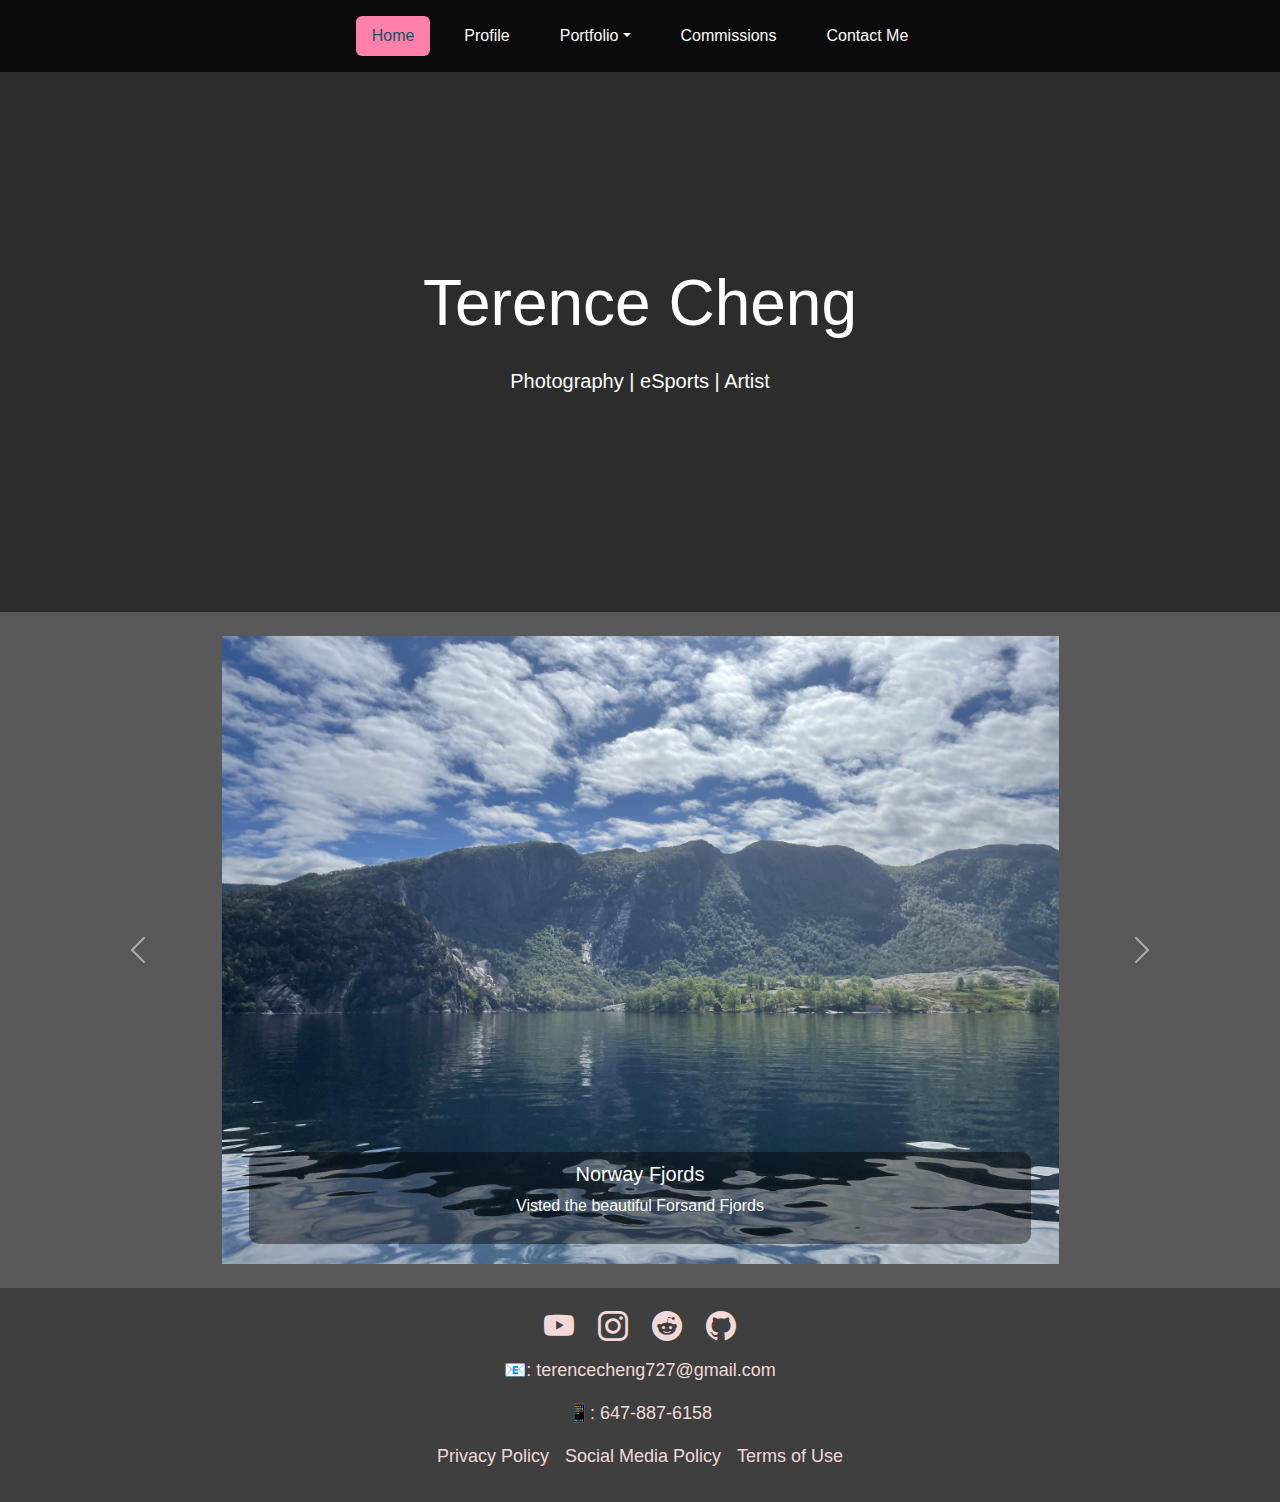
<file: index.html>
<!DOCTYPE html>
<html>
<head>
    <title>Project 2 (Homepage)- Terence Cheng</title>
    <meta charset="UTF-8">
    <meta http-equiv="X-UA-Compatible" content="IE=edge">
    <meta name="viewport" content="width=device-width, initial-scale=1">
    <link href="https://cdn.jsdelivr.net/npm/bootstrap@5.3.3/dist/css/bootstrap.min.css" rel="stylesheet" integrity="sha384-QWTKZyjpPEjISv5WaRU9OFeRpok6YctnYmDr5pNlyT2bRjXh0JMhjY6hW+ALEwIH" crossorigin="anonymous">
    <link href="https://cdn.jsdelivr.net/npm/bootstrap-icons@1.11.3/font/bootstrap-icons.min.css" rel="stylesheet">
    <link href="css/style.css" rel="stylesheet">
</head> 
<body>

<!-- Navbar -->
<header class="py-3">
    <nav class="container">
        <ul class="nav nav-pills justify-content-center gap-2">
            <li class="nav-item"><a href="index.html" class="nav-link active" aria-current="page">Home</a></li>
            <li class="nav-item"><a href="profile.html" class="nav-link">Profile</a></li>
            <li class="nav-item dropdown">
                <a class="nav-link dropdown-toggle" data-bs-toggle="dropdown" role="button" aria-expanded="false">Portfolio</a>
                <ul class="dropdown-menu">
                    <li><a class="dropdown-item" href="photography.html">Photography</a></li>
                    <li><a class="dropdown-item" href="esports.html">eSports</a></li>
                    <li><a class="dropdown-item" href="artwork.html">Artwork</a></li>
                </ul>
            </li>
            <li class="nav-item w-100 d-md-none"></li>
            <li class="nav-item"><a href="commissions.html" class="nav-link">Commissions</a></li>
            <li class="nav-item"><a href="contact me.html" class="nav-link">Contact Me</a></li>
        </ul>
    </nav>
</header>

<!-- Back to top button -->
<button type="button" class="btn btn-floating btn-lg" id="backtotop">
    <i class="bi bi-arrow-up"></i>
</button>

<!-- Hero -->
<section class="hero-image d-flex align-items-center">
    <div class="container position-relative">
        <div class="hero-text">
            <h1 class="display-3 mb-4">Terence Cheng</h1>
            <p class="lead mb-4">Photography | eSports | Artist</p>
        </div>
    </div>
</section>

<!-- Carousel -->
<div class="container py-4">
    <div id="featuredCarousel" class="carousel slide" data-bs-ride="carousel">
        <div class="carousel-inner">
            <div class="carousel-item active">
                <div class="ratio ratio-16x9">
                    <img src="images/photography/norway2.jpg" class="d-block" alt="norway2">
                </div>
                <div class="carousel-caption">
                    <h5>Norway Fjords</h5>
                    <p>Visted the beautiful Forsand Fjords</p>
                </div>
            </div>
            <div class="carousel-item">
                <div class="ratio ratio-16x9">
                    <img src="images/photography/norway4.jpg" class="d-block" alt="norway4">
                </div>
                <div class="carousel-caption">
                    <h5>Norway Fjords</h5>
                    <p>Visted the beautiful Forsand Fjords</p>
                </div>
            </div>
            <div class="carousel-item">
                <div class="ratio ratio-16x9">
                    <img src="images/photography/vancouver1.jpg" class="d-block" alt="vancouver1">
                </div>
                <div class="carousel-caption">
                    <h5>Deep Cove Quarry Rock Hike</h5>
                    <p>Went hiking up in Northern Vancouver and appreciated the wonderful view.</p>
                </div>
            </div>
            <div class="carousel-item">
                <div class="ratio ratio-16x9">
                    <img src="images/photography/vancouver3.jpg" class="d-block" alt="vancouver3">
                </div>
                <div class="carousel-caption">
                    <h5>Deep Cove Quarry Rock Hike</h5>
                    <p>Went hiking up in Northern Vancouver and appreciated the wonderful view.</p>
                </div>
            </div>
            <div class="carousel-item">
                <div class="ratio ratio-16x9">
                    <img src="images/artwork/starlesssunrise.jpg" class="d-block" alt="starlessunrise">
                </div>
                <div class="carousel-caption">
                    <h5>Starless Sunrise</h5>
                    <p>Pastel, Fall 2017</p>
                </div>
            </div>
        </div>
        <button class="carousel-control-prev" type="button" data-bs-target="#featuredCarousel" data-bs-slide="prev">
            <span class="carousel-control-prev-icon" aria-hidden="true"></span>
            <span class="visually-hidden">Previous</span>
        </button>
        <button class="carousel-control-next" type="button" data-bs-target="#featuredCarousel" data-bs-slide="next">
            <span class="carousel-control-next-icon" aria-hidden="true"></span>
            <span class="visually-hidden">Next</span>
        </button>
    </div>
</div>

<!-- Footer -->
<footer class="footer">
    <div class="d-flex justify-content-center gap-4 mb-2">
        <a href="https://www.youtube.com/@coconut7" target="_blank" class="text-decoration-none">
            <i class="bi-youtube social-icon"></i>
        </a>
        <a href="https://www.instagram.com/terence_cheng7" target="_blank" class="text-decoration-none">
            <i class="bi-instagram social-icon"></i>
        </a>
        <a href="https://www.reddit.com/u/ztimpy" target="_blank" class="text-decoration-none">
            <i class="bi-reddit social-icon"></i>
        </a>
        <a href="https://github.com/coconut727" target="_blank" class="text-decoration-none">
            <i class="bi-github social-icon"></i>
        </a>
    </div>
    <div class="d-flex justify-content-center">
        <a href="#" target="_blank" class="text-decoration-none">
            <p class="social-text">📧: terencecheng727@gmail.com</p>
        </a>
    </div>
    <div class="d-flex justify-content-center">
        <a href="#" target="_blank" class="text-decoration-none">
            <p class="social-text">📱: 647-887-6158</p>
        </a>
    </div>
    <div class="d-flex justify-content-center gap-3">
        <a href="#" target="_blank" class="text-decoration-none">
            <p class="social-text">Privacy Policy</p>
        </a>
        <a href="#" target="_blank" class="text-decoration-none">
            <p class="social-text">Social Media Policy</p>
        </a>
        <a href="#" target="_blank" class="text-decoration-none">
            <p class="social-text">Terms of Use</p>
        </a>
    </div>
</footer>

<script src="https://cdn.jsdelivr.net/npm/bootstrap@5.3.3/dist/js/bootstrap.bundle.min.js" integrity="sha384-YvpcrYf0tY3lHB60NNkmXc5s9fDVZLESaAA55NDzOxhy9GkcIdslK1eN7N6jIeHz" crossorigin="anonymous"></script>
<script src="js/backtotop.js"></script>
</body>
</html>
</file>
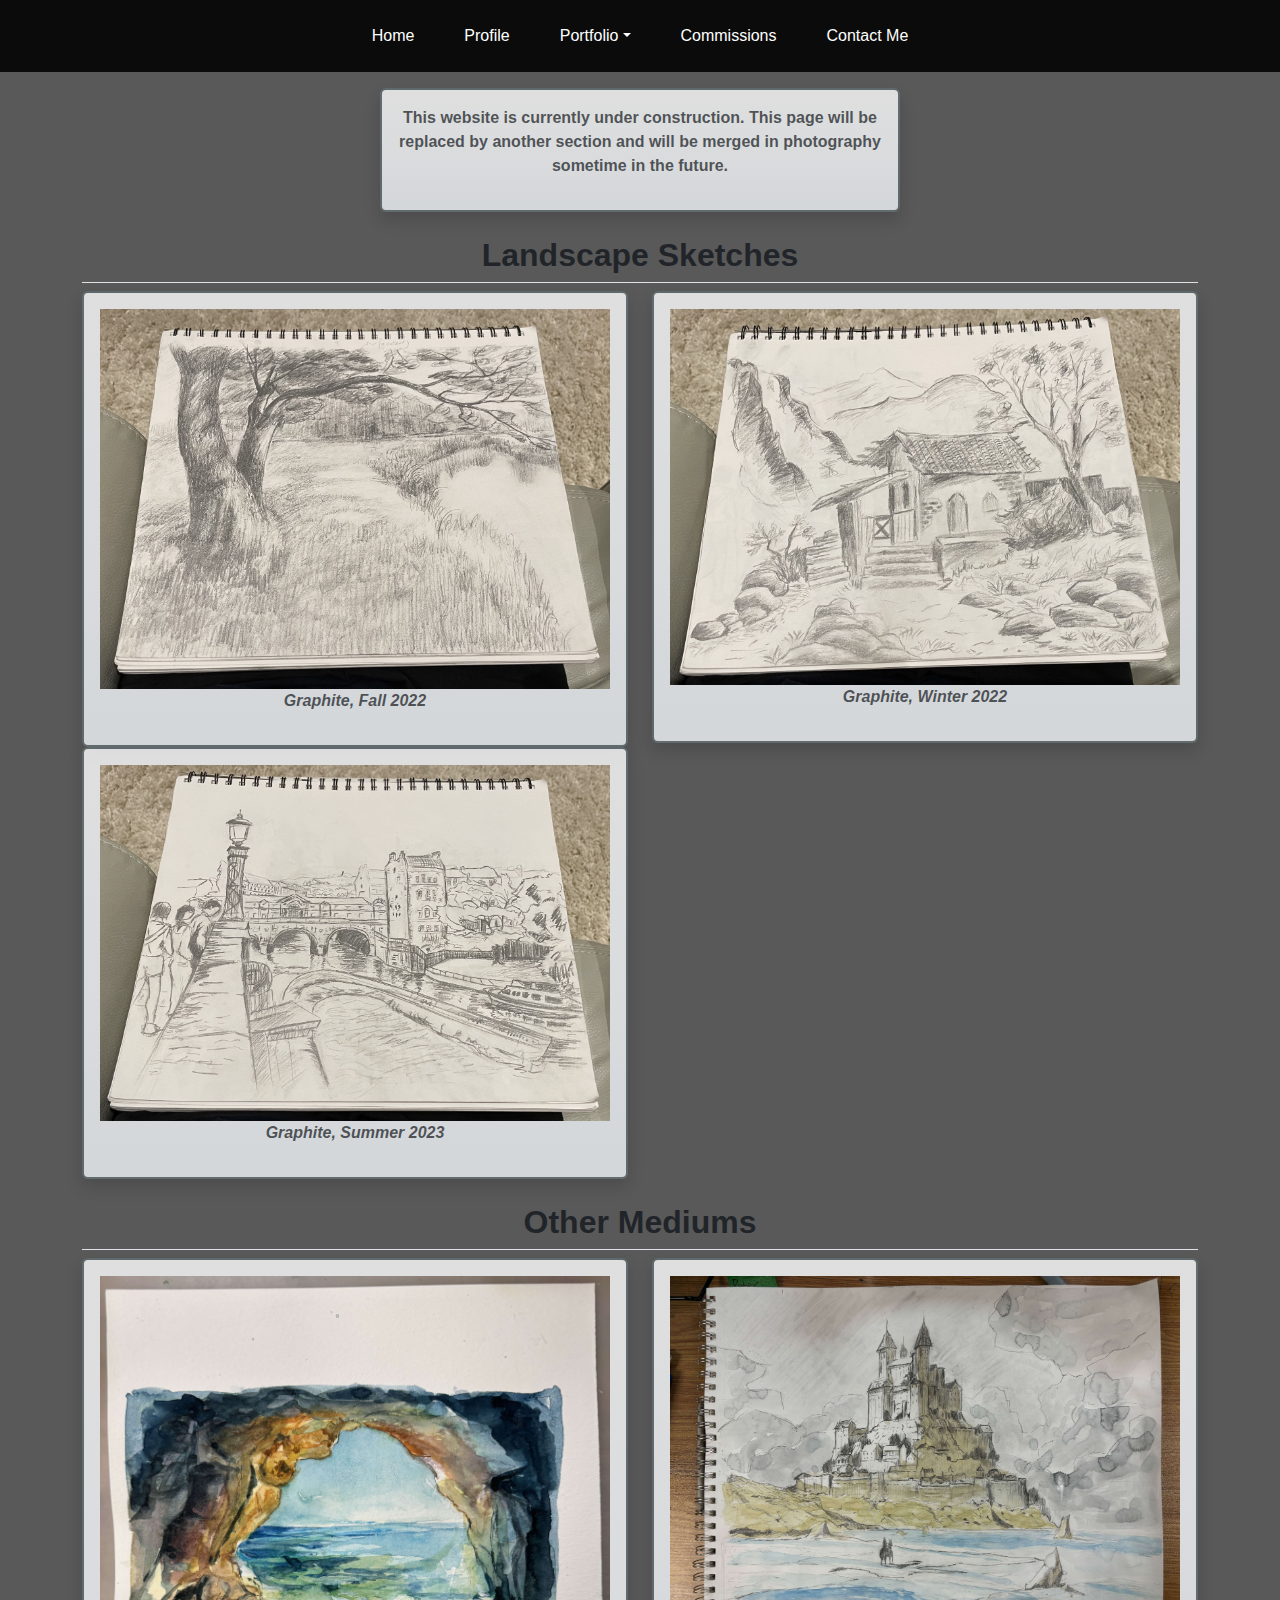
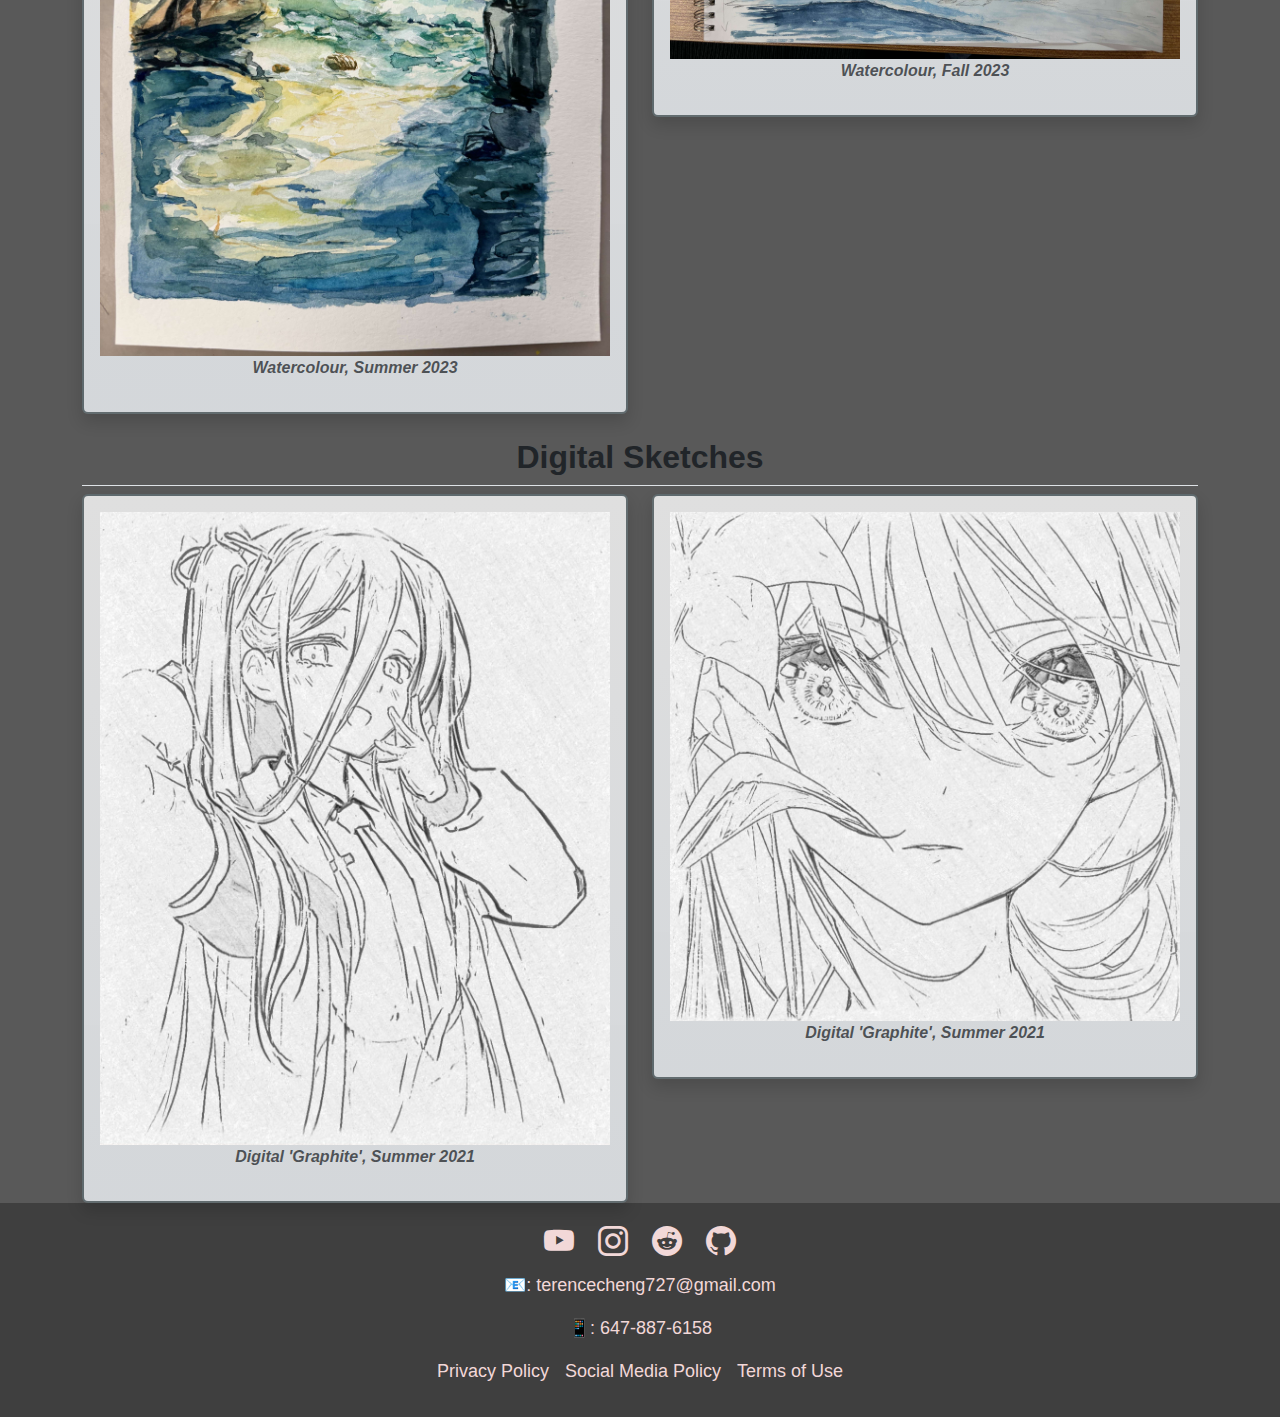
<file: artwork.html>
<!DOCTYPE html>
<html>
<head>
    <title>Project 2 (Profile)- Terence Cheng</title>
    <meta charset="UTF-8">
    <meta http-equiv="X-UA-Compatible" content="IE=edge">
    <meta name="viewport" content="width=device-width, initial-scale=1">
    <link href="https://cdn.jsdelivr.net/npm/bootstrap@5.3.3/dist/css/bootstrap.min.css" rel="stylesheet" integrity="sha384-QWTKZyjpPEjISv5WaRU9OFeRpok6YctnYmDr5pNlyT2bRjXh0JMhjY6hW+ALEwIH" crossorigin="anonymous">
    <link href="https://cdn.jsdelivr.net/npm/bootstrap-icons@1.11.3/font/bootstrap-icons.min.css" rel="stylesheet">
    <link href="css/style.css" rel="stylesheet">
</head>
<body>
    
<!-- Navbar -->
<header class="py-3">
    <nav class="container">
        <ul class="nav nav-pills justify-content-center gap-2">
            <li class="nav-item"><a href="index.html" class="nav-link">Home</a></li>
            <li class="nav-item"><a href="profile.html" class="nav-link">Profile</a></li>
            <li class="nav-item dropdown">
                <a class="nav-link dropdown-toggle" data-bs-toggle="dropdown" role="button" aria-expanded="false">Portfolio</a>
                <ul class="dropdown-menu">
                    <li><a class="dropdown-item" href="photography.html">Photography</a></li>
                    <li><a class="dropdown-item" href="esports.html">eSports</a></li>
                    <li><a class="dropdown-item" href="artwork.html">Artwork</a></li>
                </ul>
            </li>
            <li class="nav-item w-100 d-md-none"></li>
            <li class="nav-item"><a href="commissions.html" class="nav-link">Commissions</a></li>
            <li class="nav-item"><a href="contact me.html" class="nav-link">Contact Me</a></li>
        </ul>
    </nav>
</header>

<!-- notification -->
<div class="row justify-content-center pt-2">
    <div class="col-md-5 pt-2">
        <div class="card shadow h-100">
            <div class="card-body text-center">
                <p class="fw-bold text-muted">This website is currently under construction. 
                    This page will be replaced by another section and will be merged in photography
                    sometime in the future.</p>
            </div>
        </div>
    </div>
</div>

<!-- Back to top button -->
<button type="button" class="btn btn-floating btn-lg" id="backtotop">
    <i class="bi bi-arrow-up"></i>
</button>

<!-- Gallery -->
<div class="container mt-4">
    <h2 class="pb-2 border-bottom text-center fw-bold">Landscape Sketches</h2>
    <div class="row gallery-grid">
        <div class="col-12 col-md-6 col-lg-6">
            <div class="card shadow">
                <div class="card-body text-center">
                    <img src="images/artwork/landscape1.jpg" class="img-fluid" alt="landscape1">
                    <i><p class="fw-bold text-muted">Graphite, Fall 2022</p></i>
                </div>
            </div>
        </div>
        <div class="col-12 col-md-6 col-lg-6">
            <div class="card shadow">
                <div class="card-body text-center">
                    <img src="images/artwork/landscape2.jpg" class="img-fluid" alt="landscape2">
                    <i><p class="fw-bold text-muted">Graphite, Winter 2022</p></i>
                </div>
            </div>
        </div>
        <div class="col-12 col-md-6 col-lg-6">
            <div class="card shadow">
                <div class="card-body text-center">
                    <img src="images/artwork/landscape3.jpg" class="img-fluid" alt="landscape3">
                    <i><p class="fw-bold text-muted">Graphite, Summer 2023</p></i>
                </div>
            </div>
        </div>
    </div>
</div>
  
<div class="container mt-4">
    <h2 class="pb-2 border-bottom text-center fw-bold">Other Mediums</h2>
    <div class="row gallery-grid">
        <div class="col-12 col-md-6 col-lg-6">
            <div class="card shadow">
                <div class="card-body text-center">
                    <img src="images/artwork/watercolour1.jpg" class="img-fluid" alt="fuzhou1">
                    <i><p class="fw-bold text-muted">Watercolour, Summer 2023</p></i>
                </div>
            </div>
        </div>
        <div class="col-12 col-md-6 col-lg-6">
            <div class="card shadow">
                <div class="card-body text-center">
                    <img src="images/artwork/watercolour2.jpg" class="img-fluid" alt="fuzhou2">
                    <i><p class="fw-bold text-muted">Watercolour, Fall 2023</p></i>
                </div>
            </div>
        </div>
    </div>
</div>

<div class="container mt-4">
    <h2 class="pb-2 border-bottom text-center fw-bold">Digital Sketches</h2>
    <div class="row gallery-grid">
        <div class="col-12 col-md-6 col-lg-6">
            <div class="card shadow">
                <div class="card-body text-center">
                    <img src="images/artwork/keira.jpg" class="img-fluid" alt="denmark1">
                    <i><p class="fw-bold text-muted">Digital 'Graphite', Summer 2021</p></i>
                </div>
            </div>
        </div>
        <div class="col-12 col-md-6 col-lg-6">
            <div class="card shadow">
                <div class="card-body text-center">
                    <img src="images/artwork/sketch.jpg" class="img-fluid" alt="denmark2">
                    <i><p class="fw-bold text-muted">Digital 'Graphite', Summer 2021</p></i>
                </div>
            </div>
        </div>
    </div>
</div>

<!-- Footer -->
<footer class="footer">
    <div class="d-flex justify-content-center gap-4 mb-2">
        <a href="https://www.youtube.com/@coconut7" target="_blank" class="text-decoration-none">
            <i class="bi-youtube social-icon"></i>
        </a>
        <a href="https://www.instagram.com/terence_cheng7" target="_blank" class="text-decoration-none">
            <i class="bi-instagram social-icon"></i>
        </a>
        <a href="https://www.reddit.com/u/ztimpy" target="_blank" class="text-decoration-none">
            <i class="bi-reddit social-icon"></i>
        </a>
        <a href="https://github.com/coconut727" target="_blank" class="text-decoration-none">
            <i class="bi-github social-icon"></i>
        </a>
    </div>
    <div class="d-flex justify-content-center">
        <a href="#" target="_blank" class="text-decoration-none">
            <p class="social-text">📧: terencecheng727@gmail.com</p>
        </a>
    </div>
    <div class="d-flex justify-content-center">
        <a href="#" target="_blank" class="text-decoration-none">
            <p class="social-text">📱: 647-887-6158</p>
        </a>
    </div>
    <div class="d-flex justify-content-center gap-3">
        <a href="#" target="_blank" class="text-decoration-none">
            <p class="social-text">Privacy Policy</p>
        </a>
        <a href="#" target="_blank" class="text-decoration-none">
            <p class="social-text">Social Media Policy</p>
        </a>
        <a href="#" target="_blank" class="text-decoration-none">
            <p class="social-text">Terms of Use</p>
        </a>
    </div>
</footer>

<script src="https://cdn.jsdelivr.net/npm/bootstrap@5.3.3/dist/js/bootstrap.bundle.min.js" integrity="sha384-YvpcrYf0tY3lHB60NNkmXc5s9fDVZLESaAA55NDzOxhy9GkcIdslK1eN7N6jIeHz" crossorigin="anonymous"></script>
<script src="js/backtotop.js"></script>
</body>
</html>
</file>
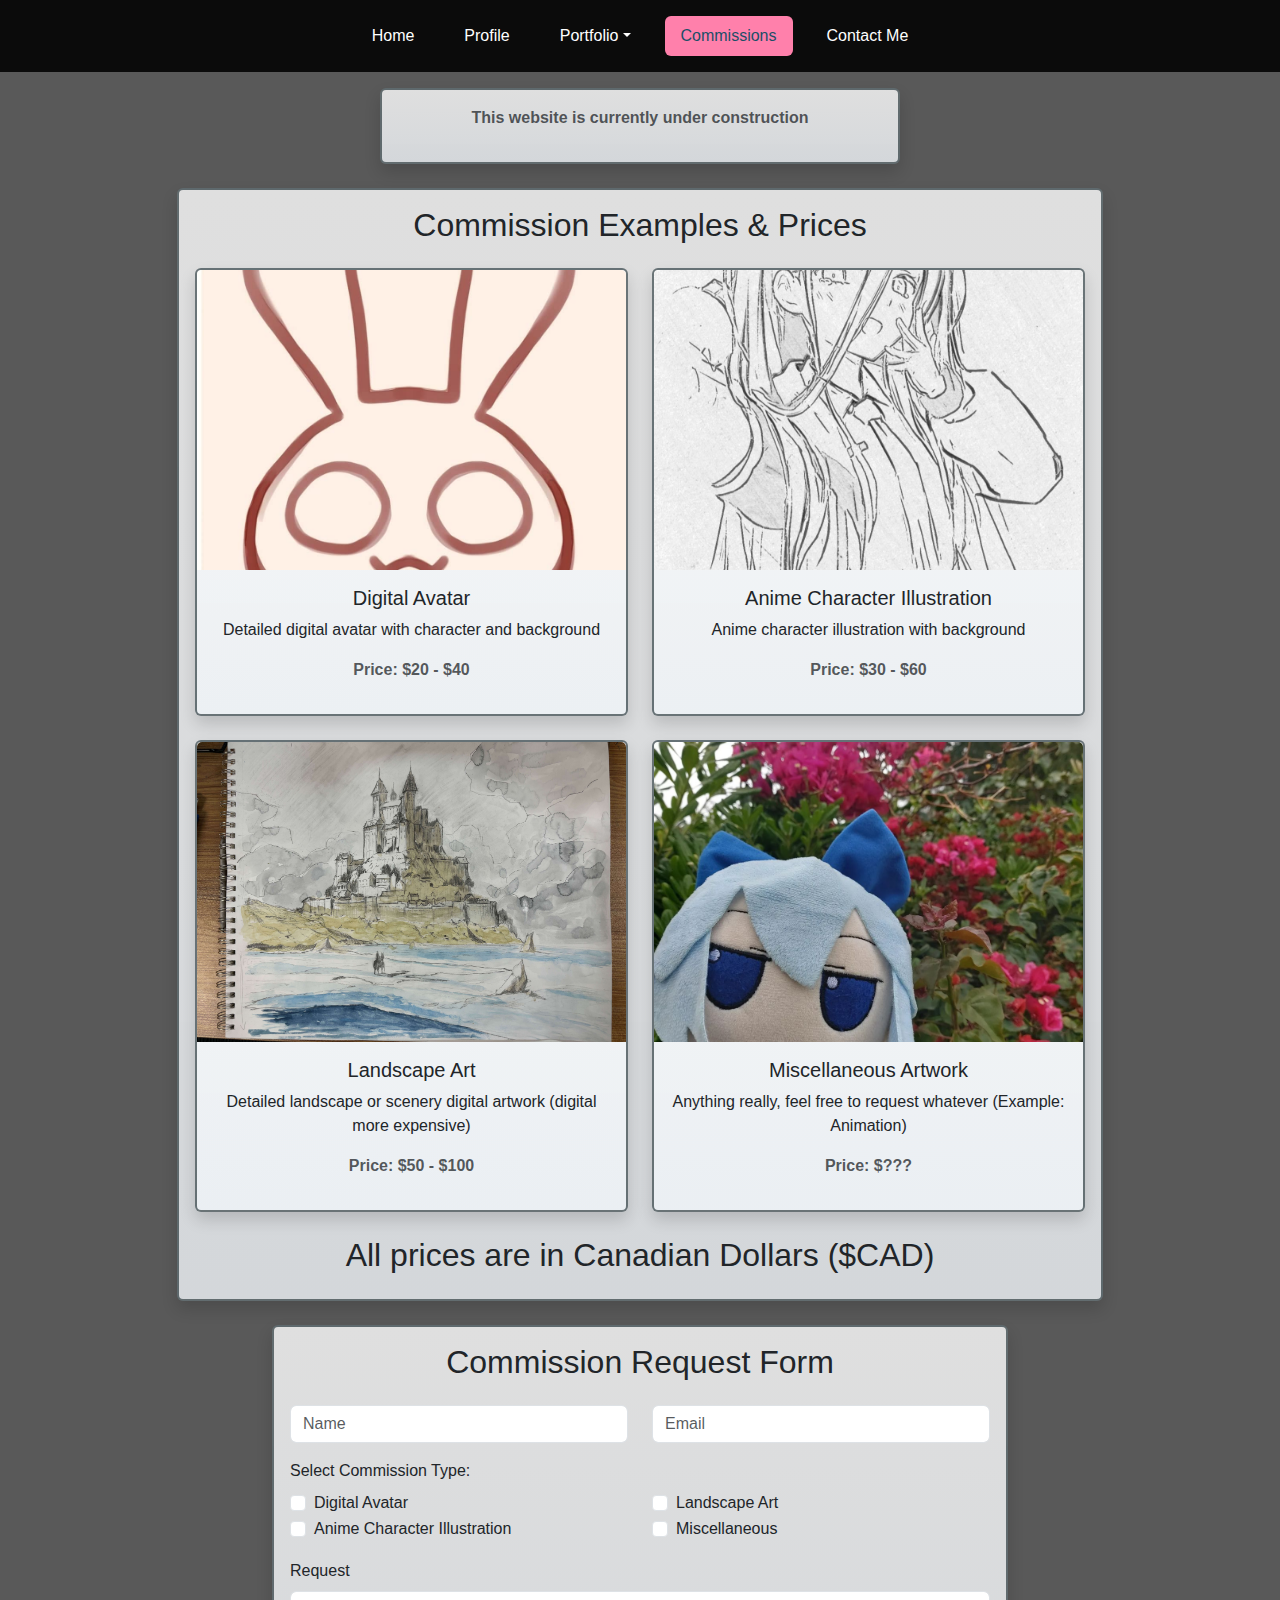
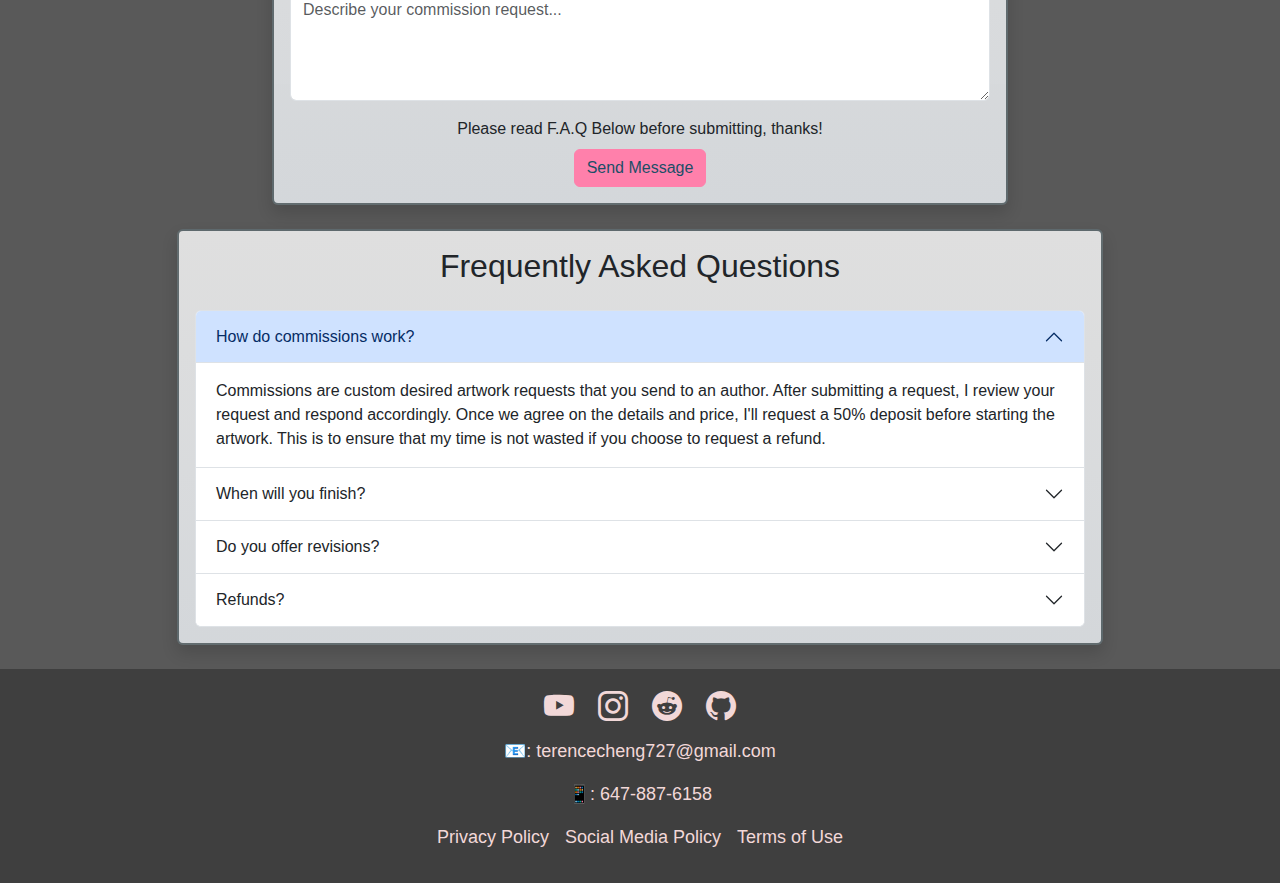
<file: commissions.html>
<!DOCTYPE html>
<html>
<head>
    <title>Project 2 (Commissions)- Terence Cheng</title>
    <meta charset="UTF-8">
    <meta http-equiv="X-UA-Compatible" content="IE=edge">
    <meta name="viewport" content="width=device-width, initial-scale=1">
    <link href="https://cdn.jsdelivr.net/npm/bootstrap@5.3.3/dist/css/bootstrap.min.css" rel="stylesheet" integrity="sha384-QWTKZyjpPEjISv5WaRU9OFeRpok6YctnYmDr5pNlyT2bRjXh0JMhjY6hW+ALEwIH" crossorigin="anonymous">
    <link href="https://cdn.jsdelivr.net/npm/bootstrap-icons@1.11.3/font/bootstrap-icons.min.css" rel="stylesheet">
    <link href="css/style.css" rel="stylesheet">
</head>
<body>

<!-- Navbar -->
<header class="py-3">
    <nav class="container">
        <ul class="nav nav-pills justify-content-center gap-2">
            <li class="nav-item"><a href="index.html" class="nav-link">Home</a></li>
            <li class="nav-item"><a href="profile.html" class="nav-link">Profile</a></li>
            <li class="nav-item dropdown">
                <a class="nav-link dropdown-toggle" data-bs-toggle="dropdown" role="button" aria-expanded="false">Portfolio</a>
                <ul class="dropdown-menu">
                    <li><a class="dropdown-item" href="photography.html">Photography</a></li>
                    <li><a class="dropdown-item" href="esports.html">eSports</a></li>
                    <li><a class="dropdown-item" href="artwork.html">Artwork</a></li>
                </ul>
            </li>
            <li class="nav-item w-100 d-md-none"></li>
            <li class="nav-item"><a href="commissions.html" class="nav-link active" aria-current="page">Commissions</a></li>
            <li class="nav-item"><a href="contact me.html" class="nav-link">Contact Me</a></li>
        </ul>
    </nav>
</header>

<!-- Back to top button -->
<button type="button" class="btn btn-floating btn-lg" id="backtotop">
    <i class="bi bi-arrow-up"></i>
</button>

<!-- notification -->
<div class="row justify-content-center pt-2">
    <div class="col-md-5 pt-2">
        <div class="card shadow h-100">
            <div class="card-body text-center">
                <p class="fw-bold text-muted">This website is currently under construction</p>
            </div>
        </div>
    </div>
</div>

<!-- Commission Showcase -->
<div class="container pt-4">
    <div class="row justify-content-center">
        <div class="col-md-10">
            <div class="card shadow mb-4">
                <div class="card-body">
                    <h2 class="text-center mb-4">Commission Examples & Prices</h2>
                    <div class="row g-4">
                        <div class="col-md-6">
                            <div class="card shadow h-100">
                                <img src="images/artwork/avatar.jpg" class="card-img-top commission-image" alt="Digital Avatar">
                                <div class="card-body text-center">
                                    <h5>Digital Avatar</h5>
                                    <p>Detailed digital avatar with character and background</p>
                                    <p class="fw-bold text-muted">Price: $20 - $40</p>
                                </div>
                            </div>
                        </div>
                        <div class="col-md-6">
                            <div class="card shadow h-100">
                                <img src="images/artwork/keira.jpg" class="card-img-top commission-image" alt="Anime Character Illustration">
                                <div class="card-body text-center">
                                    <h5>Anime Character Illustration</h5>
                                    <p>Anime character illustration with background</p>
                                    <p class="fw-bold text-muted">Price: $30 - $60</p>
                                </div>
                            </div>
                        </div>
                        <div class="col-md-6">
                            <div class="card shadow h-100">
                                <img src="images/artwork/watercolour2.jpg" class="card-img-top commission-image" alt="Landscape Art">
                                <div class="card-body text-center">
                                    <h5>Landscape Art</h5>
                                    <p>Detailed landscape or scenery digital artwork (digital more expensive)</p>
                                    <p class="fw-bold text-muted">Price: $50 - $100</p>
                                </div>
                            </div>
                        </div>
                        <div class="col-md-6">
                            <div class="card shadow h-100">
                                <img src="images/cirno.jpg" class="card-img-top commission-image" alt="Misc">
                                <div class="card-body text-center">
                                    <h5>Miscellaneous Artwork</h5>
                                    <p>Anything really, feel free to request whatever (Example: Animation)</p>
                                    <p class="fw-bold text-muted">Price: $???</p>
                                </div>
                            </div>
                        </div>
                    </div>
                    <h2 class="text-center mt-4">All prices are in Canadian Dollars ($CAD)</h2>
                </div>
            </div>
        </div>
    </div>
</div>

<!-- Commission Request Form -->
<div class="container">
    <div class="row justify-content-center">
        <div class="col-md-8">
            <div class="card shadow">
                <div class="card-body">
                    <h2 class="text-center mb-4">Commission Request Form</h2>
                    <form>
                        <div class="row mb-3">
                            <div class="col-md-6">
                                <input type="text" class="form-control" placeholder="Name" required>
                            </div>
                            <div class="col-md-6">
                                <input type="email" class="form-control" placeholder="Email" required>
                            </div>
                        </div>

                        <div class="mb-3">
                            <label class="form-label">Select Commission Type:</label>
                            <div class="row">
                                <div class="col-md-6">
                                    <div class="form-check">
                                        <input class="form-check-input" type="checkbox">
                                        <label class="form-check-label">Digital Avatar</label>
                                    </div>
                                    <div class="form-check">
                                        <input class="form-check-input" type="checkbox">
                                        <label class="form-check-label">Anime Character Illustration</label>
                                    </div>
                                </div>
                                <div class="col-md-6">
                                    <div class="form-check">
                                        <input class="form-check-input" type="checkbox">
                                        <label class="form-check-label">Landscape Art</label>
                                    </div>
                                    <div class="form-check">
                                        <input class="form-check-input" type="checkbox">
                                        <label class="form-check-label">Miscellaneous</label>
                                    </div>
                                </div>
                            </div>
                        </div>
                        <div class="mb-3">
                            <label for="message" class="form-label">Request</label>
                            <textarea class="form-control" id="message" rows="4" placeholder="Describe your commission request..." required></textarea>
                        </div>
                            <p class="form-label text-center">Please read F.A.Q Below before submitting, thanks!</p>
                        <div class="text-center">
                            <button type="submit" class="btn btn-primary" style="background-color: #ff80ab; border-color: #ff80ab; color: #1c4e67;">Send Message</button>
                        </div>
                    </form>
                </div>
            </div>
        </div>
    </div>
</div>

<!-- FAQ Section -->
<div class="container pt-4">
    <div class="row justify-content-center">
        <div class="col-md-10">
            <div class="card shadow mb-4">
                <div class="card-body">
                    <h2 class="text-center mb-4">Frequently Asked Questions</h2>
                        <div class="accordion" id="faqAccordion">
                            <div class="accordion-item">
                                <h2 class="accordion-header" id="headingOne">
                                    <button class="accordion-button" type="button" data-bs-toggle="collapse" data-bs-target="#collapseOne" aria-expanded="true" aria-controls="collapseOne">
                                        How do commissions work?
                                    </button>
                                </h2>
                                <div id="collapseOne" class="accordion-collapse collapse show" aria-labelledby="headingOne" data-bs-parent="#faqAccordion">
                                    <div class="accordion-body">
                                        Commissions are custom desired artwork requests that you send to an author. After submitting a request, 
                                        I review your request and respond accordingly. Once we agree on the details and price, 
                                        I'll request a 50% deposit before starting the artwork. This is to ensure that my time is not wasted if you choose to request a refund.
                                    </div>
                                </div>
                            </div>
                            <div class="accordion-item">
                                <h2 class="accordion-header" id="headingTwo">
                                    <button class="accordion-button collapsed" type="button" data-bs-toggle="collapse" data-bs-target="#collapseTwo" aria-expanded="false" aria-controls="collapseTwo">
                                        When will you finish?
                                    </button>
                                </h2>
                                <div id="collapseTwo" class="accordion-collapse collapse" aria-labelledby="headingTwo" data-bs-parent="#faqAccordion">
                                    <div class="accordion-body">
                                        It entirely depends on the workload I have as well as the request. More details will be provided once request is approved.
                                    </div>
                                </div>
                            </div>
                            <div class="accordion-item">
                                <h2 class="accordion-header" id="headingThree">
                                    <button class="accordion-button collapsed" type="button" data-bs-toggle="collapse" data-bs-target="#collapseThree" aria-expanded="false" aria-controls="collapseThree">
                                        Do you offer revisions?
                                    </button>
                                </h2>
                                <div id="collapseThree" class="accordion-collapse collapse" aria-labelledby="headingThree" data-bs-parent="#faqAccordion">
                                    <div class="accordion-body">
                                        Yes! You may request minor revisions however much you'd like. Major changes may incur additional costs. 
                                        I'll work closely with you by providing updates on the artwork to ensure it meets your expectations.
                                    </div>
                                </div>
                            </div>
                            <div class="accordion-item">
                                <h2 class="accordion-header" id="headingFour">
                                    <button class="accordion-button collapsed" type="button" data-bs-toggle="collapse" data-bs-target="#collapseFour" aria-expanded="false" aria-controls="collapseFour">
                                        Refunds?
                                    </button>
                                </h2>
                                <div id="collapseFour" class="accordion-collapse collapse" aria-labelledby="headingFour" data-bs-parent="#faqAccordion">
                                    <div class="accordion-body">
                                        I will provide a 100% refund within 1 week of accepting the request. Beyond this time I can only provide 50% of the refund, 
                                        especially if I have already made significant progress on the artwork.
                                    </div>
                                </div>
                            </div>
                        </div>
                    </div>
                </div>
            </div>
        </div>
    </div>

<!-- Footer -->
<footer class="footer">
    <div class="d-flex justify-content-center gap-4 mb-2">
        <a href="https://www.youtube.com/@coconut7" target="_blank" class="text-decoration-none">
            <i class="bi-youtube social-icon"></i>
        </a>
        <a href="https://www.instagram.com/terence_cheng7" target="_blank" class="text-decoration-none">
            <i class="bi-instagram social-icon"></i>
        </a>
        <a href="https://www.reddit.com/u/ztimpy" target="_blank" class="text-decoration-none">
            <i class="bi-reddit social-icon"></i>
        </a>
        <a href="https://github.com/coconut727" target="_blank" class="text-decoration-none">
            <i class="bi-github social-icon"></i>
        </a>
    </div>
    <div class="d-flex justify-content-center">
        <a href="#" target="_blank" class="text-decoration-none">
            <p class="social-text">📧: terencecheng727@gmail.com</p>
        </a>
    </div>
    <div class="d-flex justify-content-center">
        <a href="#" target="_blank" class="text-decoration-none">
            <p class="social-text">📱: 647-887-6158</p>
        </a>
    </div>
    <div class="d-flex justify-content-center gap-3">
        <a href="#" target="_blank" class="text-decoration-none">
            <p class="social-text">Privacy Policy</p>
        </a>
        <a href="#" target="_blank" class="text-decoration-none">
            <p class="social-text">Social Media Policy</p>
        </a>
        <a href="#" target="_blank" class="text-decoration-none">
            <p class="social-text">Terms of Use</p>
        </a>
    </div>
</footer>

<script src="https://cdn.jsdelivr.net/npm/bootstrap@5.3.3/dist/js/bootstrap.bundle.min.js" integrity="sha384-YvpcrYf0tY3lHB60NNkmXc5s9fDVZLESaAA55NDzOxhy9GkcIdslK1eN7N6jIeHz" crossorigin="anonymous"></script>
<script src="js/backtotop.js"></script>
</body>
</html>
</file>
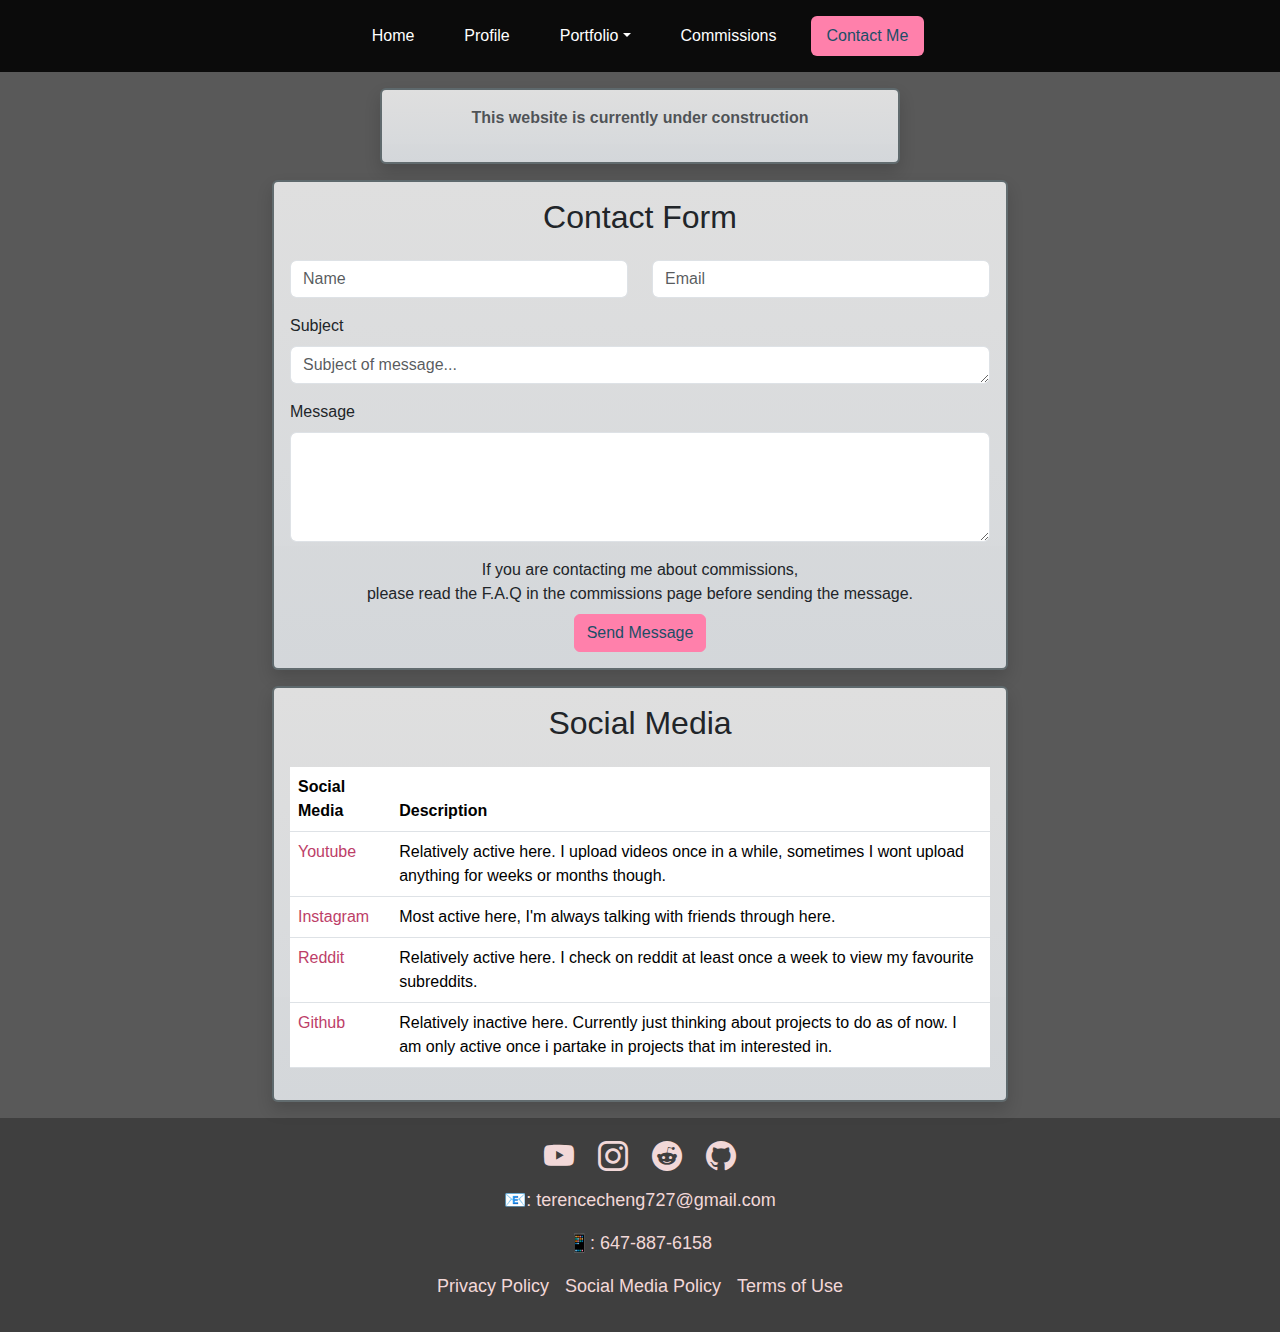
<file: contact me.html>
<!DOCTYPE html>
<html>
<head>
    <title>Project 2 (Contact Me)- Terence Cheng</title>
    <meta charset="UTF-8">
    <meta http-equiv="X-UA-Compatible" content="IE=edge">
    <meta name="viewport" content="width=device-width, initial-scale=1">
    <link href="https://cdn.jsdelivr.net/npm/bootstrap@5.3.3/dist/css/bootstrap.min.css" rel="stylesheet" integrity="sha384-QWTKZyjpPEjISv5WaRU9OFeRpok6YctnYmDr5pNlyT2bRjXh0JMhjY6hW+ALEwIH" crossorigin="anonymous">
    <link href="https://cdn.jsdelivr.net/npm/bootstrap-icons@1.11.3/font/bootstrap-icons.min.css" rel="stylesheet">
    <link href="css/style.css" rel="stylesheet">
</head>
<body>
    
<!-- Navbar -->
<header class="py-3">
    <nav class="container">
        <ul class="nav nav-pills justify-content-center gap-2">
            <li class="nav-item"><a href="index.html" class="nav-link">Home</a></li>
            <li class="nav-item"><a href="profile.html" class="nav-link">Profile</a></li>
            <li class="nav-item dropdown">
                <a class="nav-link dropdown-toggle" data-bs-toggle="dropdown" role="button" aria-expanded="false">Portfolio</a>
                <ul class="dropdown-menu">
                    <li><a class="dropdown-item" href="photography.html">Photography</a></li>
                    <li><a class="dropdown-item" href="esports.html">eSports</a></li>
                    <li><a class="dropdown-item" href="artwork.html">Artwork</a></li>
                </ul>
            </li>
            <li class="nav-item w-100 d-md-none"></li>
            <li class="nav-item"><a href="commissions.html" class="nav-link">Commissions</a></li>
            <li class="nav-item"><a href="contact me.html" class="nav-link active" aria-current="page">Contact Me</a></li>
        </ul>
    </nav>
</header>

<!-- notification -->
<div class="row justify-content-center pt-2">
    <div class="col-md-5 pt-2">
        <div class="card shadow h-100">
            <div class="card-body text-center">
                <p class="fw-bold text-muted">This website is currently under construction</p>
            </div>
        </div>
    </div>
</div>

<!-- Back to top button -->
<button type="button" class="btn btn-floating btn-lg" id="backtotop">
    <i class="bi bi-arrow-up"></i>
</button>

<!-- Form -->
<div class="container py-3">
    <div class="row justify-content-center">
        <div class="col-md-8">
            <div class="card shadow">
                <div class="card-body">
                    <h2 class="text-center mb-4">Contact Form</h2>
                    <form>
                        <div class="row mb-3">
                            <div class="col-md-6">
                                <input type="text" class="form-control" placeholder="Name" required>
                            </div>
                            <div class="col-md-6">
                                <input type="email" class="form-control" placeholder="Email" required>
                            </div>
                        </div>

                        <div class="mb-3">
                            <div class="col-12">
                                <label for="subject" class="form-label">Subject</label>
                                <textarea class="form-control" id="message" rows="1" placeholder="Subject of message..." required></textarea>
                            </div>
                        </div>
                        <div class="mb-3">
                            <label for="message" class="form-label">Message</label>
                            <textarea class="form-control" id="message" rows="4" placeholder="" required></textarea>
                        </div>
                            <p class="form-label text-center">If you are contacting me about commissions, <br> please read the F.A.Q in the commissions page before sending the message.</p>
                        <div class="text-center">
                            <button type="submit" class="btn btn-primary" style="background-color: #ff80ab; border-color: #ff80ab; color: #1c4e67;">Send Message</button>
                        </div>
                    </form>
                </div>
            </div>
        </div>
    </div>
</div>

<!-- table -->
<div class="container pb-3">
    <div class="row justify-content-center">
      <div class="col-md-8">
        <div class="card shadow">
          <div class="card-body">
            <h2 class="text-center mb-4">Social Media</h2>
            <table class="table">
              <thead>
                <tr>
                  <th>Social Media</th>
                  <th>Description</th>
                </tr>
              </thead>
              <tbody class="justify-content-center">
                <tr>
                  <td><a href="https://www.youtube.com/@coconut7" target="_blank" class="text-decoration-none"  style="color: #bd3e68;">Youtube</a></td>
                  <td>Relatively active here. I upload videos once in a while, sometimes I wont upload anything for weeks or months though.</td>
                </tr>
                <tr>
                  <td><a href="https://www.instagram.com/terence_cheng7" target="_blank" class="text-decoration-none" style="color: #bd3e68;">Instagram</a></td>
                  <td>Most active here, I'm always talking with friends through here.</td>
                </tr>
                <tr>
                  <td><a href="https://www.reddit.com/u/ztimpy" target="_blank" class="text-decoration-none" style="color: #bd3e68;">Reddit</a></td>
                  <td>Relatively active here. I check on reddit at least once a week to view my favourite subreddits.</td>
                </tr>
                <tr>
                  <td><a href="https://github.com/coconut727" target="_blank" class="text-decoration-none" style="color: #bd3e68;">Github</a></td>
                  <td>Relatively inactive here. Currently just thinking about projects to do as of now. 
                    I am only active once i partake in projects that im interested in.</td>
                </tr>
              </tbody>
            </table>
          </div>
        </div>
      </div>
    </div>
  </div>

<!-- Footer -->
<footer class="footer">
    <div class="d-flex justify-content-center gap-4 mb-2">
        <a href="https://www.youtube.com/@coconut7" target="_blank" class="text-decoration-none">
            <i class="bi-youtube social-icon"></i>
        </a>
        <a href="https://www.instagram.com/terence_cheng7" target="_blank" class="text-decoration-none">
            <i class="bi-instagram social-icon"></i>
        </a>
        <a href="https://www.reddit.com/u/ztimpy" target="_blank" class="text-decoration-none">
            <i class="bi-reddit social-icon"></i>
        </a>
        <a href="https://github.com/coconut727" target="_blank" class="text-decoration-none">
            <i class="bi-github social-icon"></i>
        </a>
    </div>
    <div class="d-flex justify-content-center">
        <a href="#" target="_blank" class="text-decoration-none">
            <p class="social-text">📧: terencecheng727@gmail.com</p>
        </a>
    </div>
    <div class="d-flex justify-content-center">
        <a href="#" target="_blank" class="text-decoration-none">
            <p class="social-text">📱: 647-887-6158</p>
        </a>
    </div>
    <div class="d-flex justify-content-center gap-3">
        <a href="#" target="_blank" class="text-decoration-none">
            <p class="social-text">Privacy Policy</p>
        </a>
        <a href="#" target="_blank" class="text-decoration-none">
            <p class="social-text">Social Media Policy</p>
        </a>
        <a href="#" target="_blank" class="text-decoration-none">
            <p class="social-text">Terms of Use</p>
        </a>
    </div>
</footer>

<script src="https://cdn.jsdelivr.net/npm/bootstrap@5.3.3/dist/js/bootstrap.bundle.min.js" integrity="sha384-YvpcrYf0tY3lHB60NNkmXc5s9fDVZLESaAA55NDzOxhy9GkcIdslK1eN7N6jIeHz" crossorigin="anonymous"></script>
<script src="js/backtotop.js"></script>
</body>
</html>
</file>
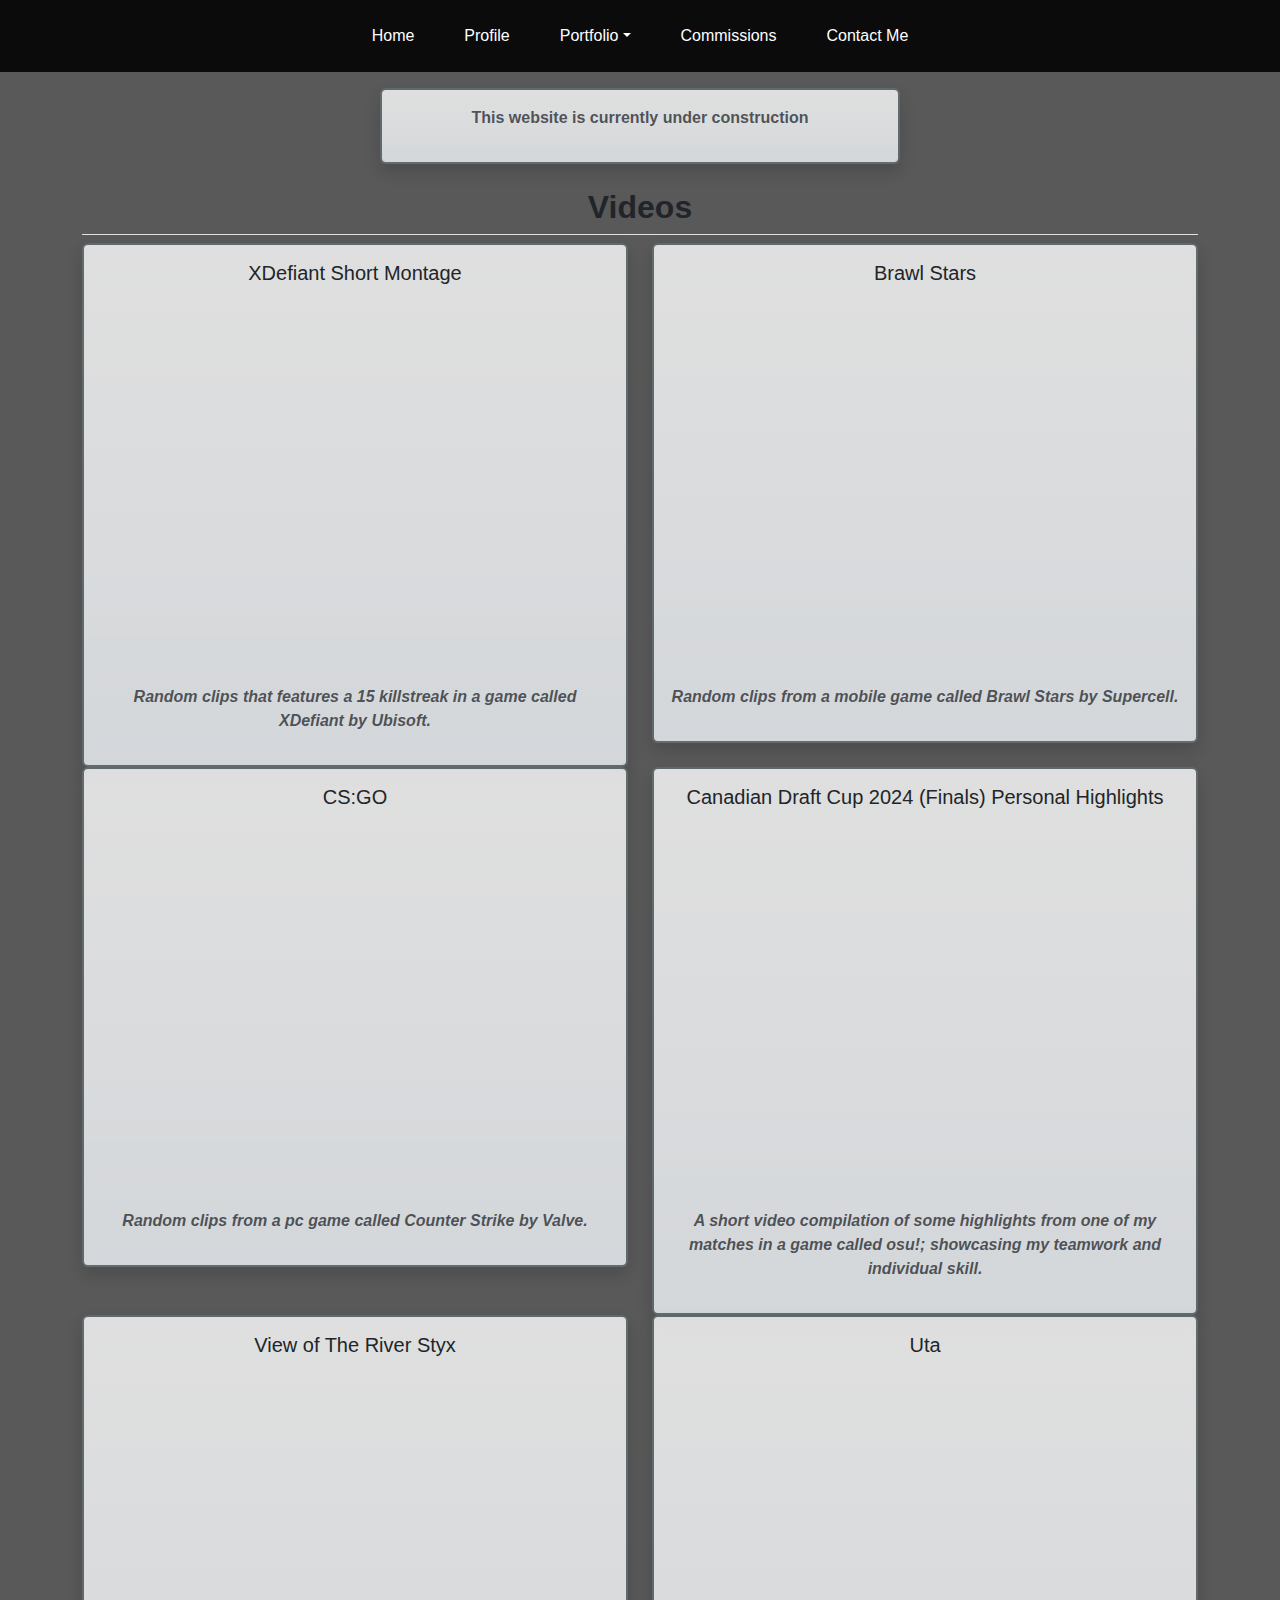
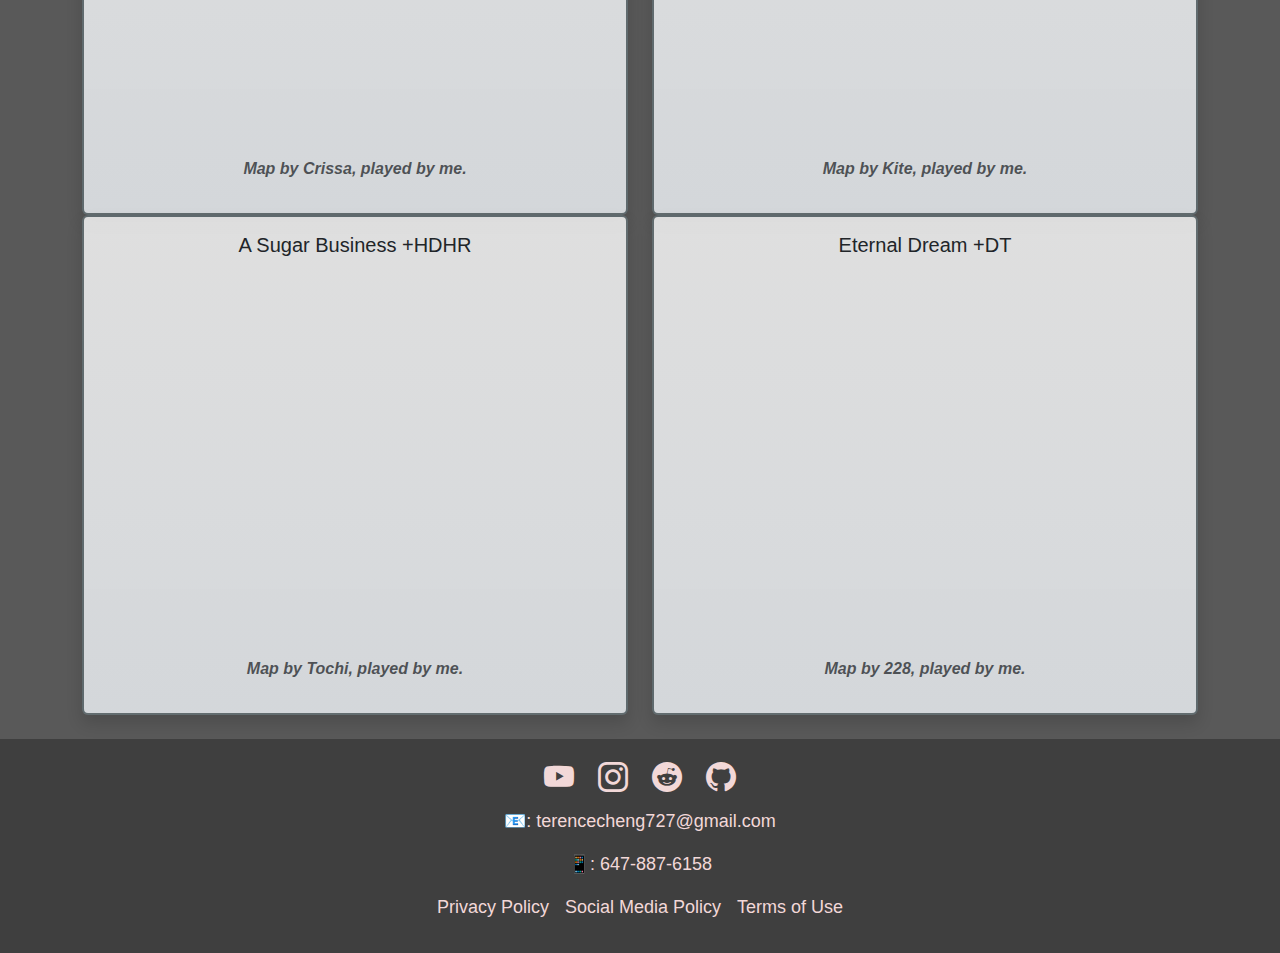
<file: esports.html>
<!DOCTYPE html>
<html>
<head>
    <title>Project 2 (Profile)- Terence Cheng</title>
    <meta charset="UTF-8">
    <meta http-equiv="X-UA-Compatible" content="IE=edge">
    <meta name="viewport" content="width=device-width, initial-scale=1">
    <link href="https://cdn.jsdelivr.net/npm/bootstrap@5.3.3/dist/css/bootstrap.min.css" rel="stylesheet" integrity="sha384-QWTKZyjpPEjISv5WaRU9OFeRpok6YctnYmDr5pNlyT2bRjXh0JMhjY6hW+ALEwIH" crossorigin="anonymous">
    <link href="https://cdn.jsdelivr.net/npm/bootstrap-icons@1.11.3/font/bootstrap-icons.min.css" rel="stylesheet">
    <link href="css/style.css" rel="stylesheet">
</head>
<body>
    
<!-- Navbar -->
<header class="py-3">
    <nav class="container">
        <ul class="nav nav-pills justify-content-center gap-2">
            <li class="nav-item"><a href="index.html" class="nav-link">Home</a></li>
            <li class="nav-item"><a href="profile.html" class="nav-link">Profile</a></li>
            <li class="nav-item dropdown">
                <a class="nav-link dropdown-toggle" data-bs-toggle="dropdown" role="button" aria-expanded="false">Portfolio</a>
                <ul class="dropdown-menu">
                    <li><a class="dropdown-item" href="photography.html">Photography</a></li>
                    <li><a class="dropdown-item" href="esports.html">eSports</a></li>
                    <li><a class="dropdown-item" href="artwork.html">Artwork</a></li>
                </ul>
            </li>
            <li class="nav-item w-100 d-md-none"></li>
            <li class="nav-item"><a href="commissions.html" class="nav-link">Commissions</a></li>
            <li class="nav-item"><a href="contact me.html" class="nav-link">Contact Me</a></li>
        </ul>
    </nav>
</header>

<!-- notification -->
<div class="row justify-content-center pt-2">
    <div class="col-md-5 pt-2">
        <div class="card shadow h-100">
            <div class="card-body text-center">
                <p class="fw-bold text-muted">This website is currently under construction</p>
            </div>
        </div>
    </div>
</div>

<!-- Back to top button -->
<button type="button" class="btn btn-floating btn-lg" id="backtotop">
    <i class="bi bi-arrow-up"></i>
</button>

<!-- Gallery -->
<div class="container my-4">
    <h2 class="pb-2 border-bottom text-center fw-bold">Videos</h2>
    <div class="row gallery-grid">
        <div class="col-12 col-md-6 col-lg-6">
            <div class="card shadow">
                <div class="card-body text-center">
                    <h5>XDefiant Short Montage</h5>
                    <iframe class="card-img-top p-2" width="600" height="385" src="https://www.youtube.com/embed/DAxUUV6ceDs" title="XDefiant" frameborder="0" allow="accelerometer; autoplay; clipboard-write; encrypted-media; gyroscope; picture-in-picture; web-share" referrerpolicy="strict-origin-when-cross-origin" allowfullscreen></iframe>
                    <i><p class="fw-bold text-muted">Random clips that features a 15 killstreak in a game called XDefiant by Ubisoft.</p></i>
                </div>
            </div>
        </div>
        <div class="col-12 col-md-6 col-lg-6">
            <div class="card shadow">
                <div class="card-body text-center">
                    <h5>Brawl Stars</h5>
                    <iframe class="card-img-top p-2" width="600" height="385" src="https://www.youtube.com/embed/AlqwWgfb4HY" title="brawlstars" frameborder="0" allow="accelerometer; autoplay; clipboard-write; encrypted-media; gyroscope; picture-in-picture; web-share" referrerpolicy="strict-origin-when-cross-origin" allowfullscreen></iframe>
                    <i><p class="fw-bold text-muted">Random clips from a mobile game called Brawl Stars by Supercell.</p></i>
                </div>
            </div>
        </div>
        <div class="col-12 col-md-6 col-lg-6">
            <div class="card shadow">
                <div class="card-body text-center">
                    <h5>CS:GO</h5>
                    <iframe class="card-img-top p-2" width="600" height="385" src="https://www.youtube.com/embed/HDqLSomEQh4" title="counterstrike" frameborder="0" allow="accelerometer; autoplay; clipboard-write; encrypted-media; gyroscope; picture-in-picture; web-share" referrerpolicy="strict-origin-when-cross-origin" allowfullscreen></iframe>
                    <i><p class="fw-bold text-muted">Random clips from a pc game called Counter Strike by Valve.</p></i>
                </div>
            </div>
        </div>
        <div class="col-12 col-md-6 col-lg-6">
            <div class="card shadow">
                <div class="card-body text-center">
                    <h5>Canadian Draft Cup 2024 (Finals) Personal Highlights</h5>
                    <iframe class="card-img-top p-2" width="600" height="385" src="https://www.youtube.com/embed/AmplUh9JSXQ" title="Canadian Draft Cup" frameborder="0" allow="accelerometer; autoplay; clipboard-write; encrypted-media; gyroscope; picture-in-picture; web-share" referrerpolicy="strict-origin-when-cross-origin" allowfullscreen></iframe>
                    <i><p class="fw-bold text-muted">A short video compilation of some highlights from one of my matches in a game called osu!; 
                        showcasing my teamwork and individual skill.</p></i>
                </div>
            </div>
        </div>
        <div class="col-12 col-md-6 col-lg-6">
            <div class="card shadow">
                <div class="card-body text-center">
                    <h5>View of The River Styx</h5>
                    <iframe class="card-img-top p-2" width="600" height="385" src="https://www.youtube.com/embed/R2bPOe0-6uQ" title="View of The River Styx" frameborder="0" allow="accelerometer; autoplay; clipboard-write; encrypted-media; gyroscope; picture-in-picture; web-share" referrerpolicy="strict-origin-when-cross-origin" allowfullscreen></iframe>
                    <i><p class="fw-bold text-muted">Map by Crissa, played by me.</p></i>
                </div>
            </div>
        </div>
        <div class="col-12 col-md-6 col-lg-6">
            <div class="card shadow">
                <div class="card-body text-center">
                    <h5>Uta</h5>
                    <iframe class="card-img-top p-2" width="600" height="385" src="https://www.youtube.com/embed/ySMxzt0uXr8" title="Uta" frameborder="0" allow="accelerometer; autoplay; clipboard-write; encrypted-media; gyroscope; picture-in-picture; web-share" referrerpolicy="strict-origin-when-cross-origin" allowfullscreen></iframe>
                    <i><p class="fw-bold text-muted">Map by Kite, played by me.</p></i>
                </div>
            </div>
        </div>
        <div class="col-12 col-md-6 col-lg-6">
            <div class="card shadow">
                <div class="card-body text-center">
                    <h5>A Sugar Business +HDHR</h5>
                    <iframe class="card-img-top p-2" width="600" height="385" src="https://www.youtube.com/embed/ZLdfKBzP5ZI" title="A Sugar Business" frameborder="0" allow="accelerometer; autoplay; clipboard-write; encrypted-media; gyroscope; picture-in-picture; web-share" referrerpolicy="strict-origin-when-cross-origin" allowfullscreen></iframe>
                    <i><p class="fw-bold text-muted">Map by Tochi, played by me.</p></i>
                </div>
            </div>
        </div>
        <div class="col-12 col-md-6 col-lg-6">
            <div class="card shadow">
                <div class="card-body text-center">
                    <h5>Eternal Dream +DT</h5>
                    <iframe class="card-img-top p-2" width="600" height="385" src="https://www.youtube.com/embed/7tQoWjmhXWQ" title="Eternal Dream" frameborder="0" allow="accelerometer; autoplay; clipboard-write; encrypted-media; gyroscope; picture-in-picture; web-share" referrerpolicy="strict-origin-when-cross-origin" allowfullscreen></iframe>
                    <i><p class="fw-bold text-muted">Map by 228, played by me.</p></i>
                </div>
            </div>
        </div>
    </div>
</div>

<!-- Footer -->
<footer class="footer">
    <div class="d-flex justify-content-center gap-4 mb-2">
        <a href="https://www.youtube.com/@coconut7" target="_blank" class="text-decoration-none">
            <i class="bi-youtube social-icon"></i>
        </a>
        <a href="https://www.instagram.com/terence_cheng7" target="_blank" class="text-decoration-none">
            <i class="bi-instagram social-icon"></i>
        </a>
        <a href="https://www.reddit.com/u/ztimpy" target="_blank" class="text-decoration-none">
            <i class="bi-reddit social-icon"></i>
        </a>
        <a href="https://github.com/coconut727" target="_blank" class="text-decoration-none">
            <i class="bi-github social-icon"></i>
        </a>
    </div>
    <div class="d-flex justify-content-center">
        <a href="#" target="_blank" class="text-decoration-none">
            <p class="social-text">📧: terencecheng727@gmail.com</p>
        </a>
    </div>
    <div class="d-flex justify-content-center">
        <a href="#" target="_blank" class="text-decoration-none">
            <p class="social-text">📱: 647-887-6158</p>
        </a>
    </div>
    <div class="d-flex justify-content-center gap-3">
        <a href="#" target="_blank" class="text-decoration-none">
            <p class="social-text">Privacy Policy</p>
        </a>
        <a href="#" target="_blank" class="text-decoration-none">
            <p class="social-text">Social Media Policy</p>
        </a>
        <a href="#" target="_blank" class="text-decoration-none">
            <p class="social-text">Terms of Use</p>
        </a>
    </div>
</footer>

<script src="https://cdn.jsdelivr.net/npm/bootstrap@5.3.3/dist/js/bootstrap.bundle.min.js" integrity="sha384-YvpcrYf0tY3lHB60NNkmXc5s9fDVZLESaAA55NDzOxhy9GkcIdslK1eN7N6jIeHz" crossorigin="anonymous"></script>
<script src="js/backtotop.js"></script>
</body>
</html>
</file>
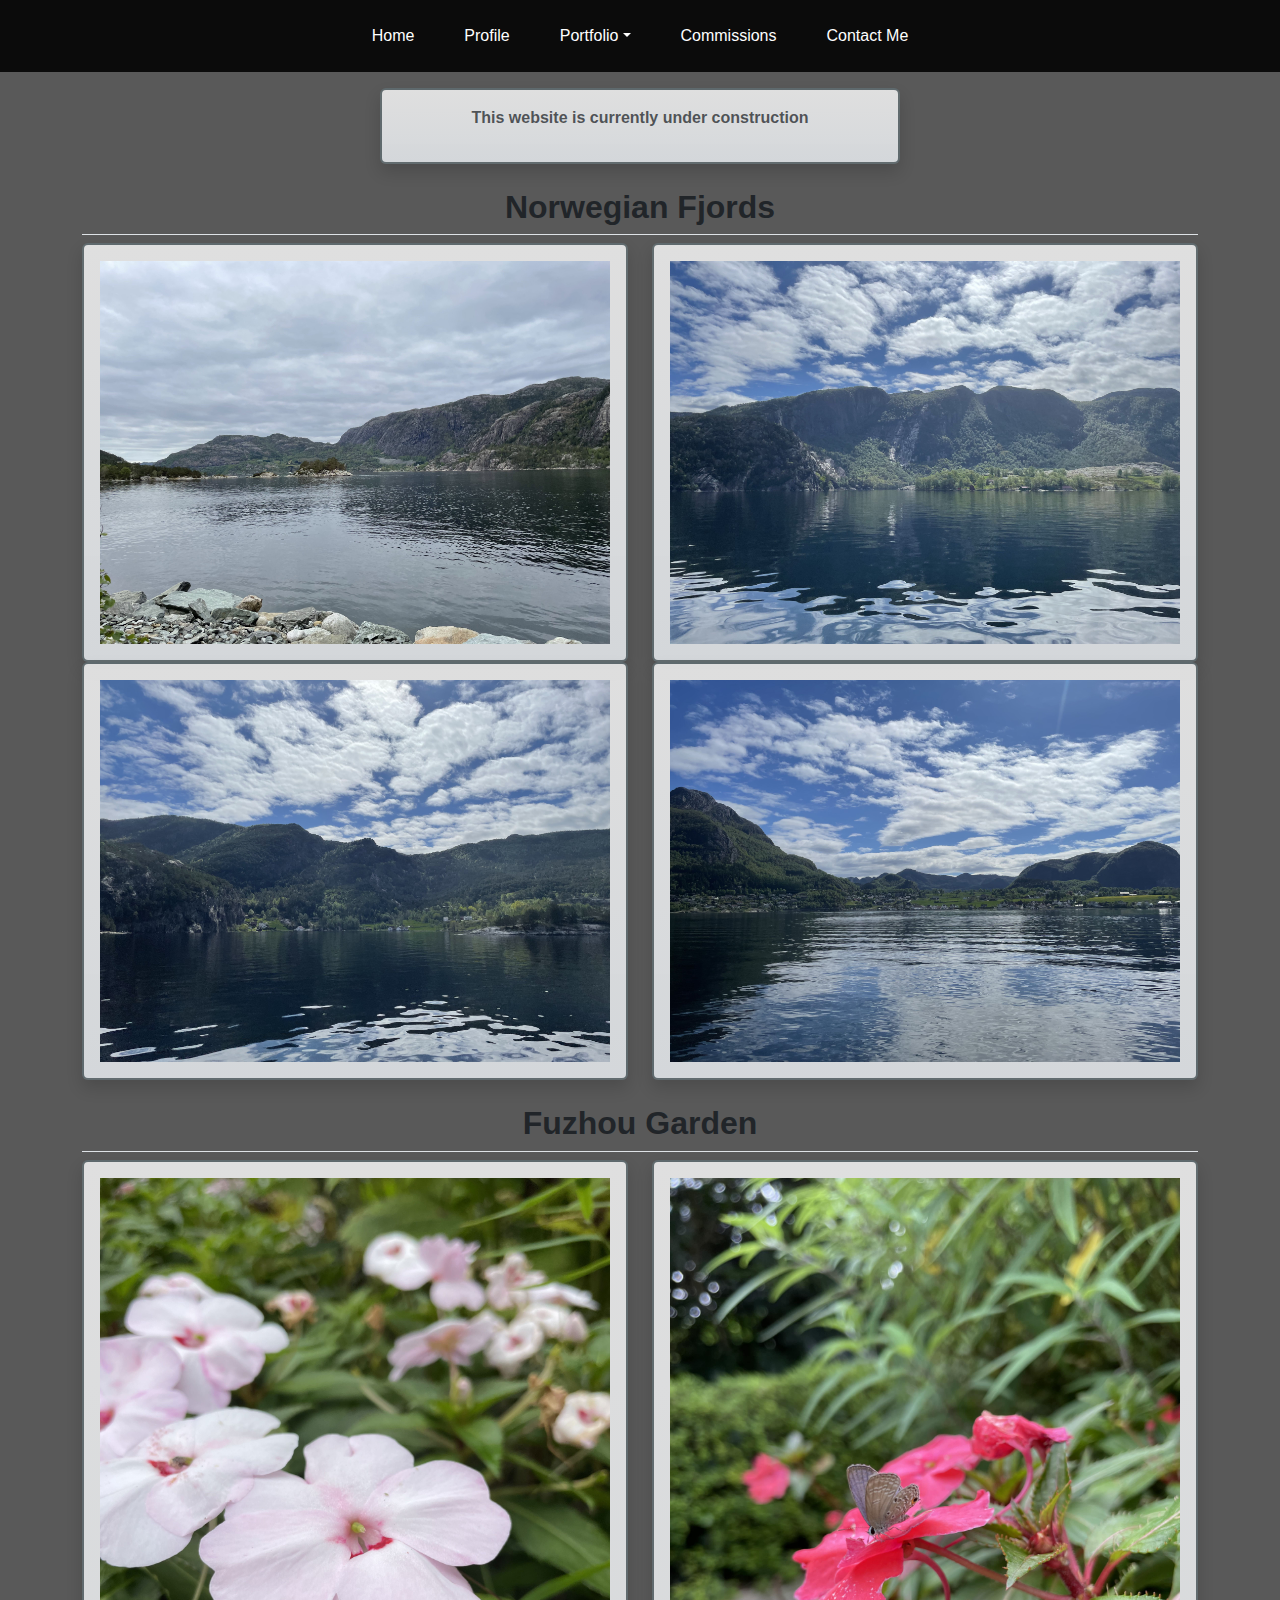
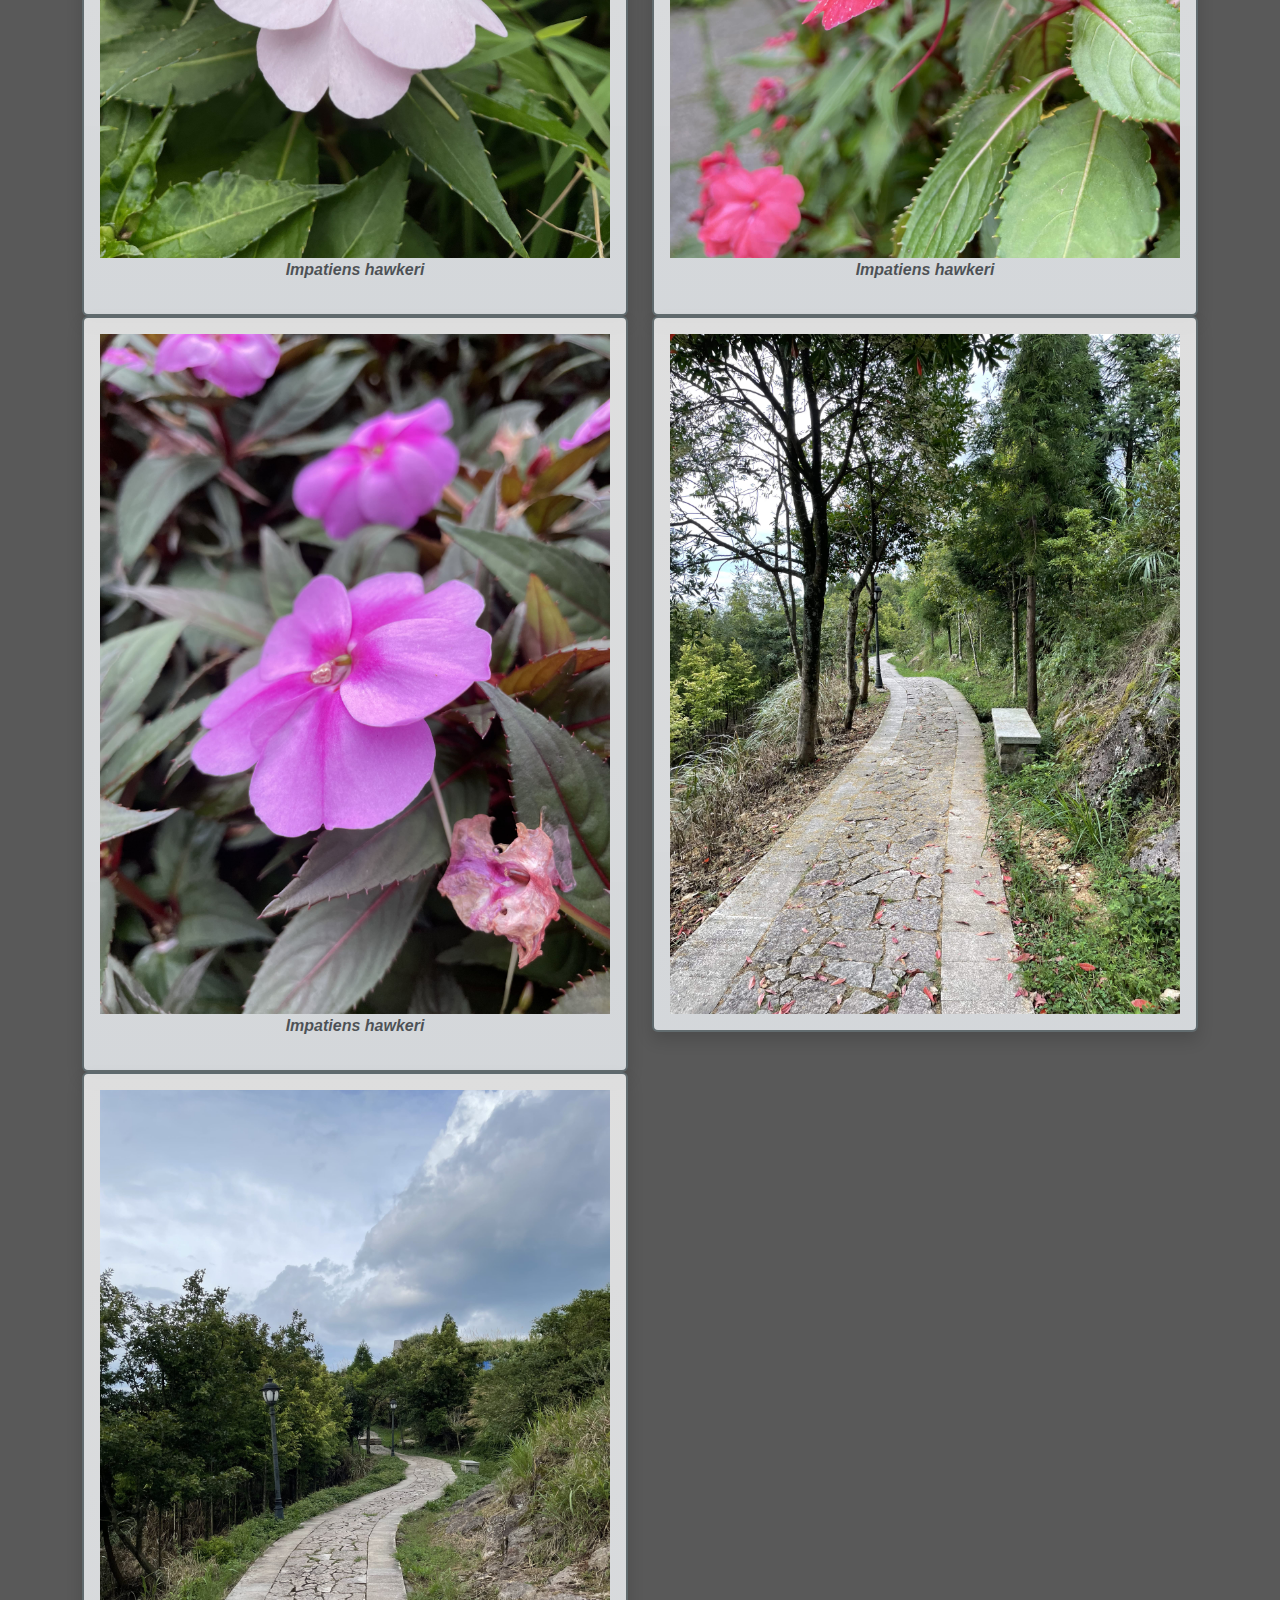
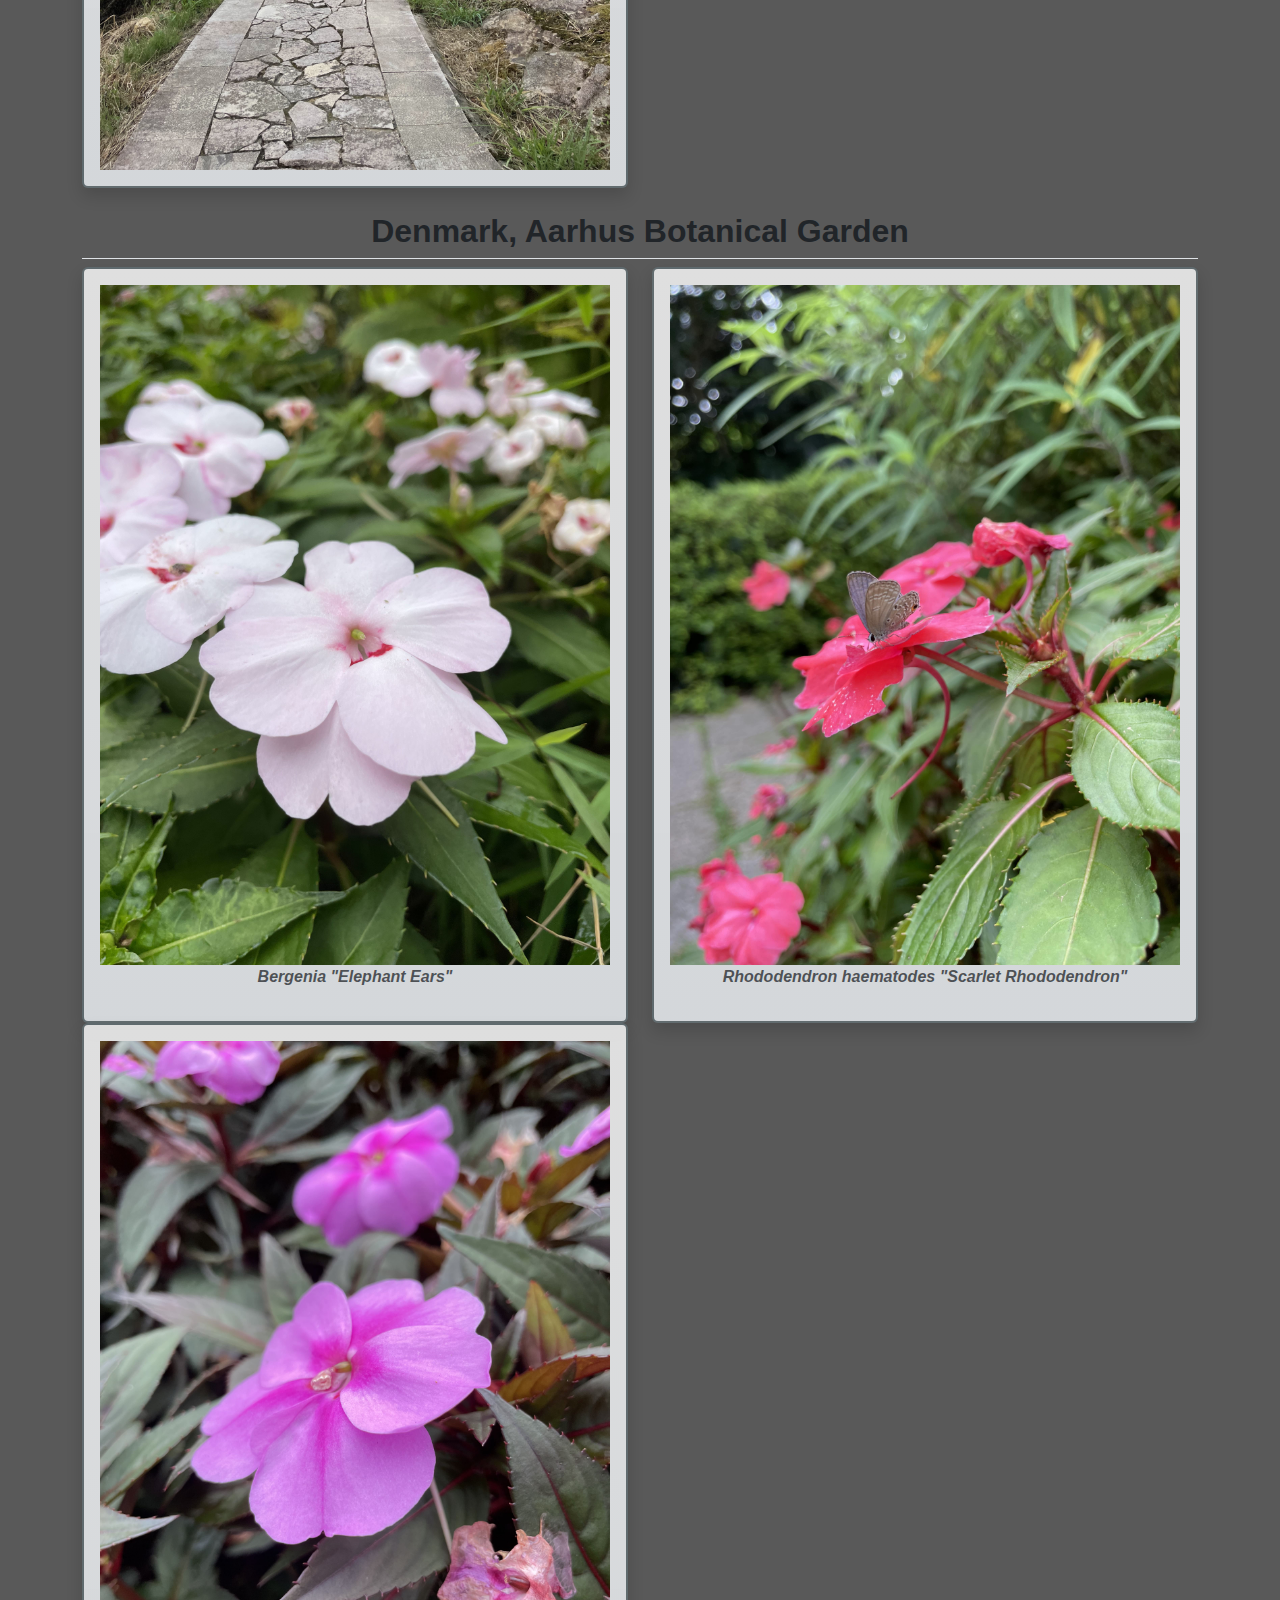
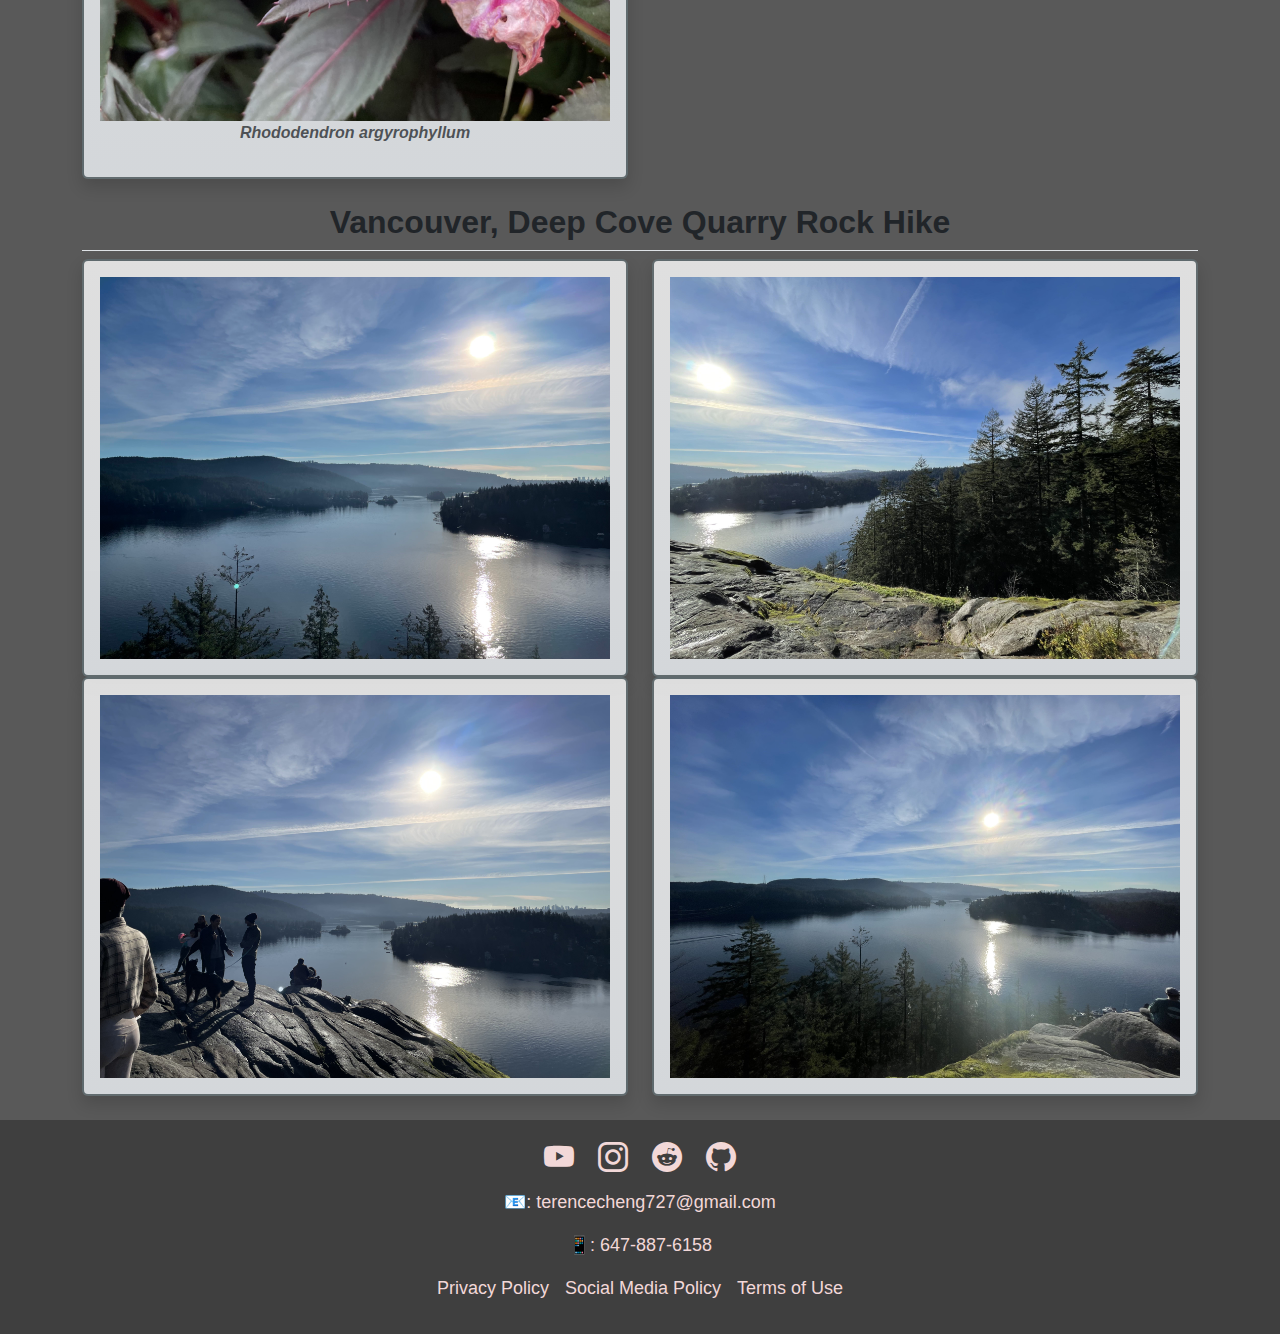
<file: photography.html>
<!DOCTYPE html>
<html>
<head>
    <title>Project 2 (Profile)- Terence Cheng</title>
    <meta charset="UTF-8">
    <meta http-equiv="X-UA-Compatible" content="IE=edge">
    <meta name="viewport" content="width=device-width, initial-scale=1">
    <link href="https://cdn.jsdelivr.net/npm/bootstrap@5.3.3/dist/css/bootstrap.min.css" rel="stylesheet" integrity="sha384-QWTKZyjpPEjISv5WaRU9OFeRpok6YctnYmDr5pNlyT2bRjXh0JMhjY6hW+ALEwIH" crossorigin="anonymous">
    <link href="https://cdn.jsdelivr.net/npm/bootstrap-icons@1.11.3/font/bootstrap-icons.min.css" rel="stylesheet">
    <link href="css/style.css" rel="stylesheet">
</head>
<body>
    
<!-- Navbar -->
<header class="py-3">
    <nav class="container">
        <ul class="nav nav-pills justify-content-center gap-2">
            <li class="nav-item"><a href="index.html" class="nav-link">Home</a></li>
            <li class="nav-item"><a href="profile.html" class="nav-link">Profile</a></li>
            <li class="nav-item dropdown">
                <a class="nav-link dropdown-toggle" data-bs-toggle="dropdown" role="button" aria-expanded="false">Portfolio</a>
                <ul class="dropdown-menu">
                    <li><a class="dropdown-item" href="photography.html">Photography</a></li>
                    <li><a class="dropdown-item" href="esports.html">eSports</a></li>
                    <li><a class="dropdown-item" href="artwork.html">Artwork</a></li>
                </ul>
            </li>
            <li class="nav-item w-100 d-md-none"></li>
            <li class="nav-item"><a href="commissions.html" class="nav-link">Commissions</a></li>
            <li class="nav-item"><a href="contact me.html" class="nav-link">Contact Me</a></li>
        </ul>
    </nav>
</header>

<!-- notification -->
<div class="row justify-content-center pt-2">
    <div class="col-md-5 pt-2">
        <div class="card shadow h-100">
            <div class="card-body text-center">
                <p class="fw-bold text-muted">This website is currently under construction</p>
            </div>
        </div>
    </div>
</div>

<!-- Back to top button -->
<button type="button" class="btn btn-floating btn-lg" id="backtotop">
    <i class="bi bi-arrow-up"></i>
</button>

<!-- Gallery -->
<div class="container mt-4">
    <h2 class="pb-2 border-bottom text-center fw-bold">Norwegian Fjords</h2>
    <div class="row gallery-grid">
        <div class="col-12 col-md-6 col-lg-6">
            <div class="card shadow">
                <div class="card-body text-center">
                    <img src="images/photography/norway1.jpg" class="img-fluid" alt="Norway1">
                </div>
            </div>
        </div>
        <div class="col-12 col-md-6 col-lg-6">
            <div class="card shadow">
                <div class="card-body text-center">
                    <img src="images/photography/norway2.jpg" class="img-fluid" alt="Norway2">
                </div>
            </div>
        </div>
        <div class="col-12 col-md-6 col-lg-6">
            <div class="card shadow">
                <div class="card-body text-center">
                    <img src="images/photography/norway3.jpg" class="img-fluid" alt="Norway3">
                </div>
            </div>
        </div>
        <div class="col-12 col-md-6 col-lg-6">
            <div class="card shadow">
                <div class="card-body text-center">
                    <img src="images/photography/norway4.jpg" class="img-fluid" alt="Norway4">
                </div>
            </div>
        </div>
    </div>
</div>
  
<div class="container mt-4">
    <h2 class="pb-2 border-bottom text-center fw-bold">Fuzhou Garden</h2>
    <div class="row gallery-grid">
        <div class="col-12 col-md-6 col-lg-6">
            <div class="card shadow">
                <div class="card-body text-center">
                    <img src="images/photography/fuzhou1.jpg" class="img-fluid" alt="fuzhou1">
                    <i><p class="fw-bold text-muted">Impatiens hawkeri</p></i>
                </div>
            </div>
        </div>
        <div class="col-12 col-md-6 col-lg-6">
            <div class="card shadow">
                <div class="card-body text-center">
                    <img src="images/photography/fuzhou2.jpg" class="img-fluid" alt="fuzhou2">
                    <i><p class="fw-bold text-muted">Impatiens hawkeri</p></i>
                </div>
            </div>
        </div>
        <div class="col-12 col-md-6 col-lg-6">
            <div class="card shadow">
                <div class="card-body text-center">
                    <img src="images/photography/fuzhou3.jpg" class="img-fluid" alt="fuzhou3">
                    <i><p class="fw-bold text-muted">Impatiens hawkeri</p></i>
                </div>
            </div>
        </div>
        <div class="col-12 col-md-6 col-lg-6">
            <div class="card shadow">
                <div class="card-body text-center">
                    <img src="images/photography/fuzhou4.jpg" class="img-fluid" alt="fuzhou4">
                </div>
            </div>
        </div>
        <div class="col-12 col-md-6 col-lg-6">
            <div class="card shadow">
                <div class="card-body text-center">
                    <img src="images/photography/fuzhou5.jpg" class="img-fluid" alt="fuzhou5">
                </div>
            </div>
        </div>
    </div>
</div>

<div class="container mt-4">
    <h2 class="pb-2 border-bottom text-center fw-bold">Denmark, Aarhus Botanical Garden</h2>
    <div class="row gallery-grid">
        <div class="col-12 col-md-6 col-lg-6">
            <div class="card shadow">
                <div class="card-body text-center">
                    <img src="images/photography/fuzhou1.jpg" class="img-fluid" alt="denmark1">
                    <i><p class="fw-bold text-muted">Bergenia "Elephant Ears"</p></i>
                </div>
            </div>
        </div>
        <div class="col-12 col-md-6 col-lg-6">
            <div class="card shadow">
                <div class="card-body text-center">
                    <img src="images/photography/fuzhou2.jpg" class="img-fluid" alt="denmark2">
                    <i><p class="fw-bold text-muted">Rhododendron haematodes "Scarlet Rhododendron"</p></i>
                </div>
            </div>
        </div>
        <div class="col-12 col-md-6 col-lg-6">
            <div class="card shadow">
                <div class="card-body text-center">
                    <img src="images/photography/fuzhou3.jpg" class="img-fluid" alt="denmark3">
                    <i><p class="fw-bold text-muted">Rhododendron argyrophyllum</p></i>
                </div>
            </div>
        </div>
    </div>
</div>

<div class="container py-4">
    <h2 class="pb-2 border-bottom text-center fw-bold">Vancouver, Deep Cove Quarry Rock Hike</h2>
    <div class="row gallery-grid">
        <div class="col-12 col-md-6 col-lg-6">
            <div class="card shadow">
                <div class="card-body text-center">
                    <img src="images/photography/vancouver1.jpg" class="img-fluid" alt="vancouver1">
                </div>
            </div>
        </div>
        <div class="col-12 col-md-6 col-lg-6">
            <div class="card shadow">
                <div class="card-body text-center">
                    <img src="images/photography/vancouver2.jpg" class="img-fluid" alt="vancouver2">
                </div>
            </div>
        </div>
        <div class="col-12 col-md-6 col-lg-6">
            <div class="card shadow">
                <div class="card-body text-center">
                    <img src="images/photography/vancouver3.jpg" class="img-fluid" alt="vancouver3">
                </div>
            </div>
        </div>
        <div class="col-12 col-md-6 col-lg-6">
            <div class="card shadow">
                <div class="card-body text-center">
                    <img src="images/photography/vancouver4.jpg" class="img-fluid" alt="vancouver4">
                </div>
            </div>
        </div>
    </div>
</div>

<!-- Footer -->
<footer class="footer">
    <div class="d-flex justify-content-center gap-4 mb-2">
        <a href="https://www.youtube.com/@coconut7" target="_blank" class="text-decoration-none">
            <i class="bi-youtube social-icon"></i>
        </a>
        <a href="https://www.instagram.com/terence_cheng7" target="_blank" class="text-decoration-none">
            <i class="bi-instagram social-icon"></i>
        </a>
        <a href="https://www.reddit.com/u/ztimpy" target="_blank" class="text-decoration-none">
            <i class="bi-reddit social-icon"></i>
        </a>
        <a href="https://github.com/coconut727" target="_blank" class="text-decoration-none">
            <i class="bi-github social-icon"></i>
        </a>
    </div>
    <div class="d-flex justify-content-center">
        <a href="#" target="_blank" class="text-decoration-none">
            <p class="social-text">📧: terencecheng727@gmail.com</p>
        </a>
    </div>
    <div class="d-flex justify-content-center">
        <a href="#" target="_blank" class="text-decoration-none">
            <p class="social-text">📱: 647-887-6158</p>
        </a>
    </div>
    <div class="d-flex justify-content-center gap-3">
        <a href="#" target="_blank" class="text-decoration-none">
            <p class="social-text">Privacy Policy</p>
        </a>
        <a href="#" target="_blank" class="text-decoration-none">
            <p class="social-text">Social Media Policy</p>
        </a>
        <a href="#" target="_blank" class="text-decoration-none">
            <p class="social-text">Terms of Use</p>
        </a>
    </div>
</footer>

<script src="https://cdn.jsdelivr.net/npm/bootstrap@5.3.3/dist/js/bootstrap.bundle.min.js" integrity="sha384-YvpcrYf0tY3lHB60NNkmXc5s9fDVZLESaAA55NDzOxhy9GkcIdslK1eN7N6jIeHz" crossorigin="anonymous"></script>
<script src="js/backtotop.js"></script>
</body>
</html>
</file>
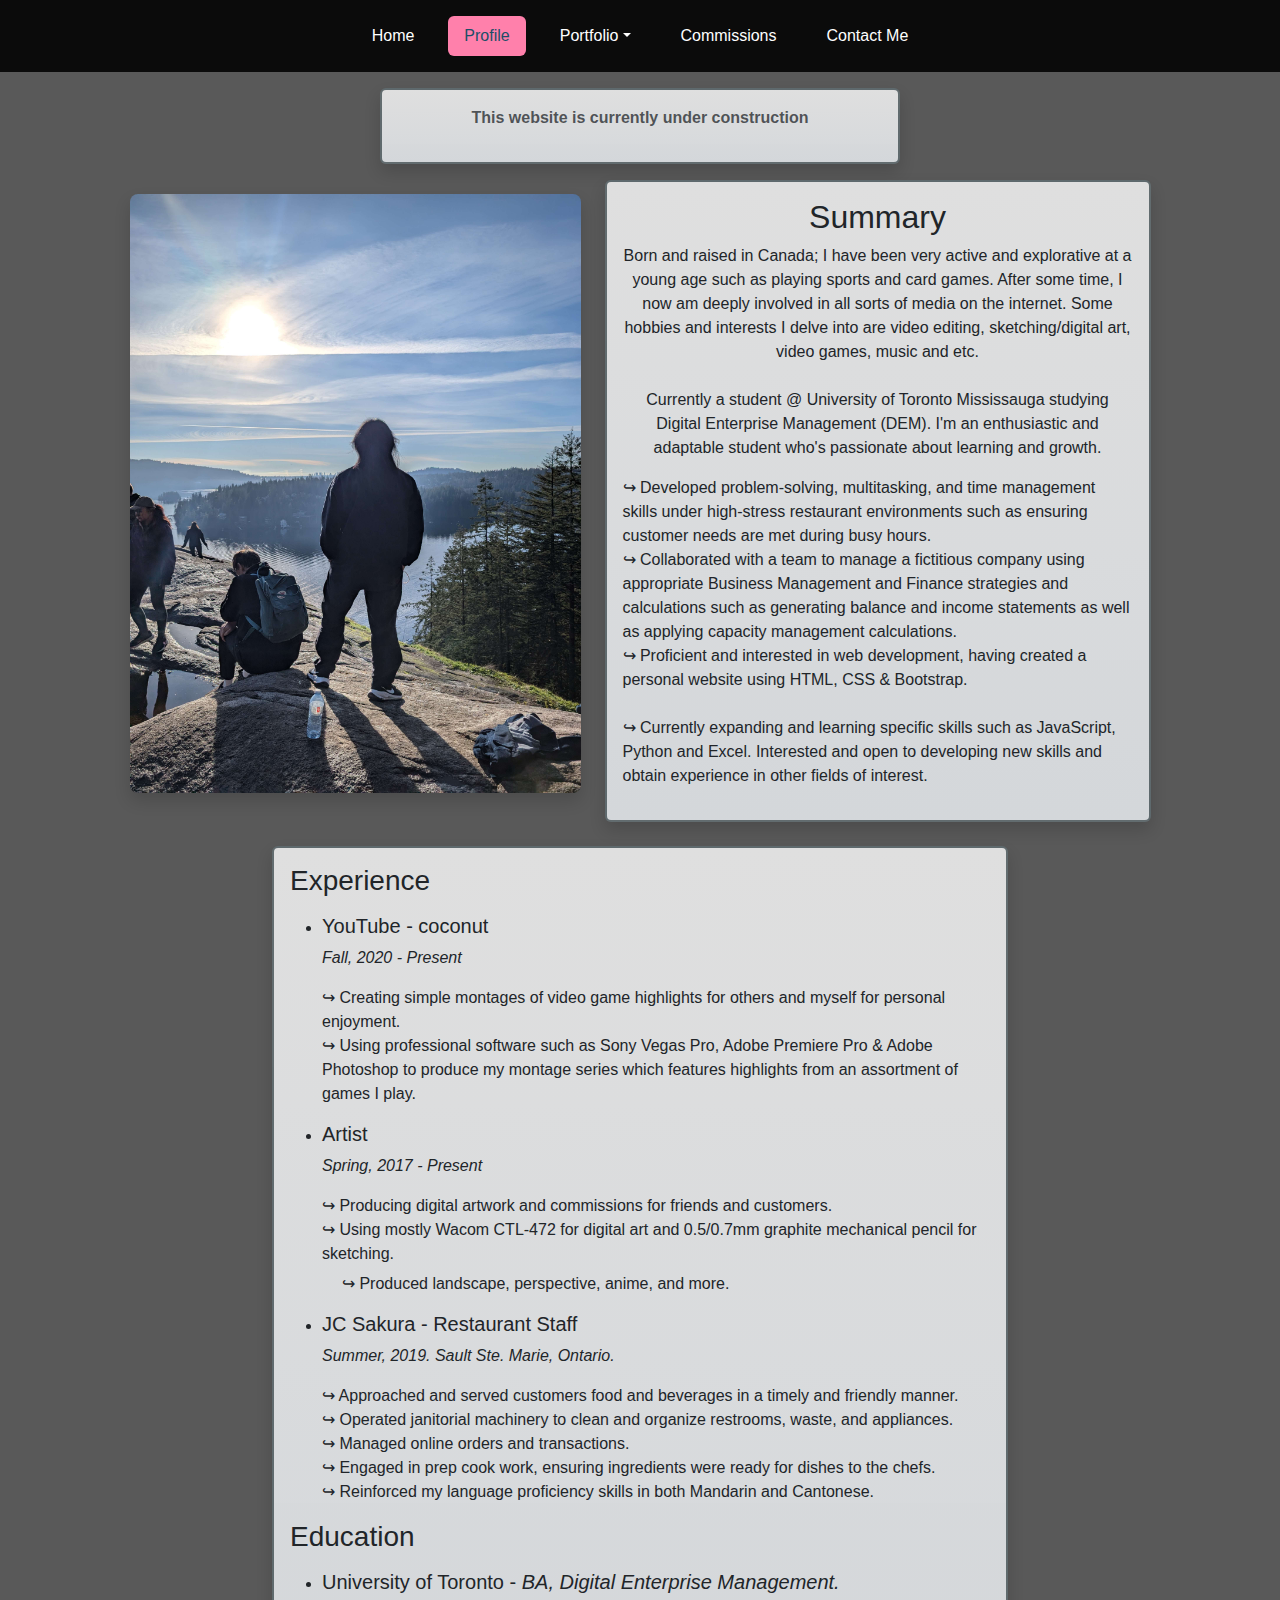
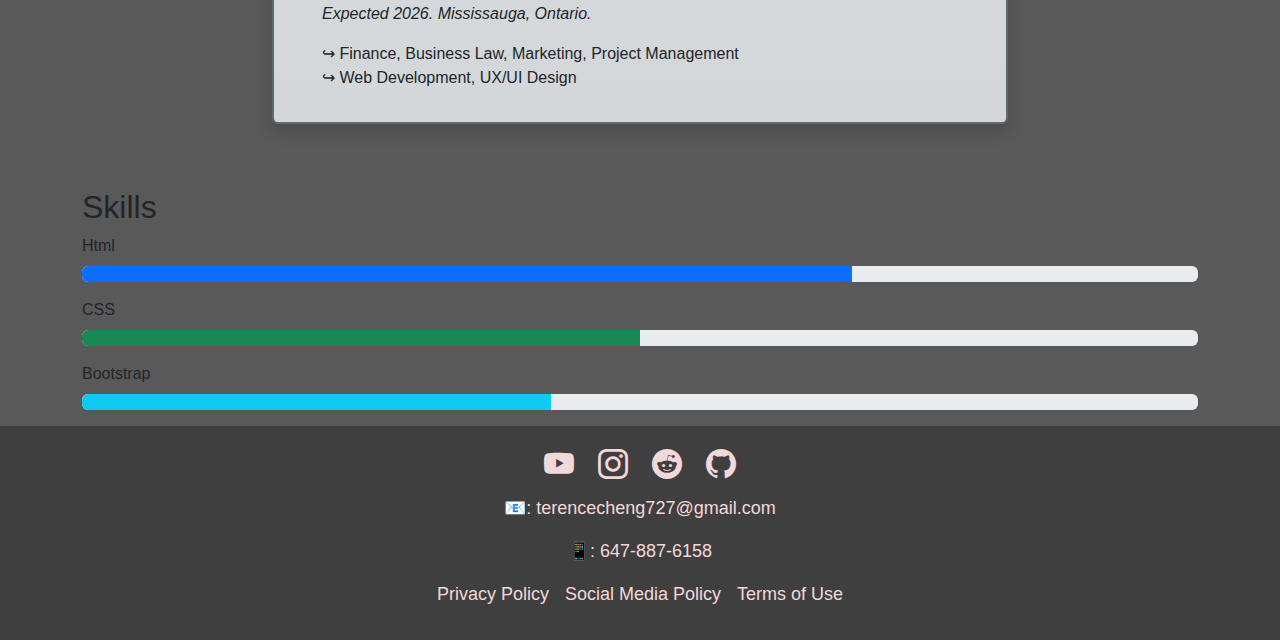
<file: profile.html>
<!DOCTYPE html>
<html>
<head>
    <title>Project 2 (Profile)- Terence Cheng</title>
    <meta charset="UTF-8">
    <meta http-equiv="X-UA-Compatible" content="IE=edge">
    <meta name="viewport" content="width=device-width, initial-scale=1">
    <link href="https://cdn.jsdelivr.net/npm/bootstrap@5.3.3/dist/css/bootstrap.min.css" rel="stylesheet" integrity="sha384-QWTKZyjpPEjISv5WaRU9OFeRpok6YctnYmDr5pNlyT2bRjXh0JMhjY6hW+ALEwIH" crossorigin="anonymous">
    <link href="https://cdn.jsdelivr.net/npm/bootstrap-icons@1.11.3/font/bootstrap-icons.min.css" rel="stylesheet">
    <link href="css/style.css" rel="stylesheet">
</head>
<body>
    
<!-- Navbar -->
<header class="py-3">
    <nav class="container">
        <ul class="nav nav-pills justify-content-center gap-2">
            <li class="nav-item"><a href="index.html" class="nav-link">Home</a></li>
            <li class="nav-item"><a href="profile.html" class="nav-link active" aria-current="page">Profile</a></li>
            <li class="nav-item dropdown">
                <a class="nav-link dropdown-toggle" data-bs-toggle="dropdown" role="button" aria-expanded="false">Portfolio</a>
                <ul class="dropdown-menu">
                    <li><a class="dropdown-item" href="photography.html">Photography</a></li>
                    <li><a class="dropdown-item" href="esports.html">eSports</a></li>
                    <li><a class="dropdown-item" href="artwork.html">Artwork</a></li>
                </ul>
            </li>
            <li class="nav-item w-100 d-md-none"></li>
            <li class="nav-item"><a href="commissions.html" class="nav-link">Commissions</a></li>
            <li class="nav-item"><a href="contact me.html" class="nav-link">Contact Me</a></li>
        </ul>
    </nav>
</header>

<!-- notification -->
<div class="row justify-content-center pt-2">
    <div class="col-md-5 pt-2">
        <div class="card shadow h-100">
            <div class="card-body text-center">
                <p class="fw-bold text-muted">This website is currently under construction</p>
            </div>
        </div>
    </div>
</div>

<!-- Back to top button -->
<button type="button" class="btn btn-floating btn-lg" id="backtotop">
    <i class="bi bi-arrow-up"></i>
</button>

<!-- Profile Photo-->
<div class="container py-3">
    <div class="row justify-content-center align-items-center">
        <div class="col-md-5 d-block mb-3">
            <img src="images/coconut.jpg" class="rounded-3 img-fluid shadow" alt="coconut">
        </div>

<div class="col-md-6">
    <div class="card shadow">
        <div class="card-body">
            <h2 class="text-center">Summary</h2>
            <p class="text-center">Born and raised in Canada; I have been very active and explorative at a young age 
                such as playing sports and card games. 
                After some time, I now am deeply involved in all sorts of media on the internet. 
                Some hobbies and interests I delve into are video editing, sketching/digital art, video games, music and etc. 
                <br><br>
                Currently a student @ University of Toronto Mississauga studying Digital Enterprise Management (DEM). 
                I'm an enthusiastic and adaptable student who's passionate about learning and growth. 
            </p>
            <p>
                &#8618; Developed problem-solving, multitasking, and time management skills under high-stress restaurant environments such 
                as ensuring customer needs are met during busy hours. <br>
                &#8618; Collaborated with a team to manage a fictitious company using appropriate Business Management and Finance strategies and calculations 
                such as generating balance and income statements as well as applying capacity management calculations. <br>
                &#8618; Proficient and interested in web development, having created a personal website using HTML, CSS & Bootstrap. <br><br>
                &#8618; Currently expanding and learning specific skills such as JavaScript, Python and Excel.
                Interested and open to developing new skills and obtain experience in other fields of interest.
            </p>
        </div>
    </div>
</div>
</div>

<!-- Experience -->
<div class="row justify-content-center mt-4">
    <div class="col-md-8">
        <div class="card shadow">
            <div class="card-body">
                <h3 class="mb-3">Experience</h3>
                <ul>
                <li class="mb-3">
                    <h5>YouTube - coconut</h5>
                    <i><p>Fall, 2020 - Present</p></i>
                    <p>	&#8618; Creating simple montages of video game highlights for others and myself for personal enjoyment.
                        <br>
                        &#8618; Using professional software such as Sony Vegas Pro, Adobe Premiere Pro & Adobe Photoshop to produce my 
                        montage series which features highlights from an assortment of games I play.
                    </p>
                </li>
                <li class="mb-3">
                    <h5>Artist</h5>
                    <i><p>Spring, 2017 - Present</p></i>
                    <p> &#8618; Producing digital artwork and commissions for friends and customers.
                        <br>
                        &#8618; Using mostly Wacom CTL-472 for digital art and 0.5/0.7mm graphite mechanical pencil for sketching.
                    </p>
                        <p style="margin: -10px 0 0 20px;">
                        &#8618; Produced landscape, perspective, anime, and more. 
                        </p>
                </li>
                <li class="mb-3">
                    <h5>JC Sakura - Restaurant Staff</h5>
                    <i><p>Summer, 2019. Sault Ste. Marie, Ontario.</p></i>
                    <p> &#8618; Approached and served customers food and beverages in a timely and friendly manner. <br>
                        &#8618; Operated janitorial machinery to clean and organize restrooms, waste, and appliances. <br>
                        &#8618; Managed online orders and transactions. <br>
                        &#8618; Engaged in prep cook work, ensuring ingredients were ready for dishes to the chefs. <br>
                        &#8618; Reinforced my language proficiency skills in both Mandarin and Cantonese. <br>
                    </p>
                </ul>

                <h3 class="mb-3">Education</h3>
                <ul>
                <li class="mb-3">
                    <h5>University of Toronto - <i>BA, Digital Enterprise Management.</i></h5>
                    <i><p>Expected 2026. Mississauga, Ontario.</p></i>
                    <p> &#8618; Finance, Business Law, Marketing, Project Management <br>
                        &#8618; Web Development, UX/UI Design
                    </p>

                </li>
                </ul>
            </div>
        </div>
    </div>
</div>
</div>

<!-- Progress Bar-->
<div class="container mt-5">
    <h2>Skills</h2>
    <div class="mb-3">
        <label class="form-label">Html</label>
        <div class="progress">
            <div class="progress-bar" role="progressbar" style="width: 69%;" aria-valuenow="50" aria-valuemin="0" aria-valuemax="100"></div>
        </div>
    </div>
    <div class="mb-3">
        <label class="form-label">CSS</label>
        <div class="progress">
            <div class="progress-bar bg-success" role="progressbar" style="width: 50%;" aria-valuenow="50" aria-valuemin="0" aria-valuemax="100"></div>
        </div>
    </div>
    <div class="mb-3">
        <label class="form-label">Bootstrap</label>
        <div class="progress">
            <div class="progress-bar bg-info" role="progressbar" style="width: 42%;" aria-valuenow="50" aria-valuemin="0" aria-valuemax="100"></div>
        </div>
    </div>
</div>

<!-- Footer -->
<footer class="footer">
    <div class="d-flex justify-content-center gap-4 mb-2">
        <a href="https://www.youtube.com/@coconut7" target="_blank" class="text-decoration-none">
            <i class="bi-youtube social-icon"></i>
        </a>
        <a href="https://www.instagram.com/terence_cheng7" target="_blank" class="text-decoration-none">
            <i class="bi-instagram social-icon"></i>
        </a>
        <a href="https://www.reddit.com/u/ztimpy" target="_blank" class="text-decoration-none">
            <i class="bi-reddit social-icon"></i>
        </a>
        <a href="https://github.com/coconut727" target="_blank" class="text-decoration-none">
            <i class="bi-github social-icon"></i>
        </a>
    </div>
    <div class="d-flex justify-content-center">
        <a href="#" target="_blank" class="text-decoration-none">
            <p class="social-text">📧: terencecheng727@gmail.com</p>
        </a>
    </div>
    <div class="d-flex justify-content-center">
        <a href="#" target="_blank" class="text-decoration-none">
            <p class="social-text">📱: 647-887-6158</p>
        </a>
    </div>
    <div class="d-flex justify-content-center gap-3">
        <a href="#" target="_blank" class="text-decoration-none">
            <p class="social-text">Privacy Policy</p>
        </a>
        <a href="#" target="_blank" class="text-decoration-none">
            <p class="social-text">Social Media Policy</p>
        </a>
        <a href="#" target="_blank" class="text-decoration-none">
            <p class="social-text">Terms of Use</p>
        </a>
    </div>
</footer>

<script src="https://cdn.jsdelivr.net/npm/bootstrap@5.3.3/dist/js/bootstrap.bundle.min.js" integrity="sha384-YvpcrYf0tY3lHB60NNkmXc5s9fDVZLESaAA55NDzOxhy9GkcIdslK1eN7N6jIeHz" crossorigin="anonymous"></script>
<script src="js/backtotop.js"></script>
</body>
</html>
</file>
<file: css/style.css>
/* Basic Styling/Formatting */
body {
  background-color: #000000a6;
  font-family: "Noto Sans Japanese", sans-serif; 
  max-width: 100%;
  overflow-x: hidden; 
}

/* Navbar/Header */
header {
  background-color: #000000df !important; 
}

.nav-pills .nav-link {
  color: #ffffff;
  margin: 0 5px;
  transition: all 0.3s ease;
}

.nav-pills .nav-link.active {
  background-color: #ff80ab !important;
  color: #1c4e67 !important;
  font-weight: 500;
}

.nav-pills .nav-link:not(.active):hover {
  background-color: #ff80ab33;
  color: #ff80ab;
}

/* Dropdown menu edits */
.dropdown-menu {
  background-color: #212324f2;
  border: 1px solid #313f43b7;
}

.dropdown-item {
  color: #ffffff;
}

.dropdown-item:hover {
  background-color: #ff80ab33;
  color: #ff80ab;
}

/* Cards */
.card {
  background: linear-gradient(
      #ffffffce 0%,
      #f0f4f8d0 100%
  );
  border: 2px solid #313f43b7;
  transition: all 0.3s ease;
}

/* Carousel edits */
.carousel-inner {
  position: relative;
  width: 100%;
  aspect-ratio: 16 / 9;
  overflow: hidden;
}

.carousel-item img,
.carousel-item .ratio {
  width: 100%;
  height: 100%;
  object-fit: contain;
  background-color: transparent;
}

.carousel-item .ratio iframe {
  position: absolute;
  width: 100%;
  height: 100%;
  top: 0;
  left: 0;
}

.carousel-control-prev,
.carousel-control-next {
  position: absolute;
  top: 0;
  bottom: 0;
  width: 10%;
  background: transparent;
  border: none;
}

.carousel-caption {
  position: absolute;
  right: 15%;
  left: 15%;
  bottom: 20px;
  background: #0000006d;
  border-radius: 10px;
  padding: 10px;
  z-index: 1;
}

/* Hero */
.hero-image {
  background-image: linear-gradient(#00000080, #00000080), url("https://i.imgur.com/AfRJMj1.jpeg");
  height: 60vh;
  background-position: center;
  background-repeat: no-repeat;
  background-size: cover;
  position: relative;
}

.hero-text {
  text-align: center;
  position: absolute;
  top: 50%;
  left: 50%;
  transform: translate(-50%, -50%);
  color: white;
  width: 100%;
}

/* commission image edit */
.commission-image {
  width: 100%;
  height: 300px;
  object-fit: cover;
  object-position: center;
}

/* backtotop */
#backtotop {
  position: fixed;
  bottom: 20px;
  right: 20px;
  display: none;
  background-color: #ff80ab;
}

/* Footer */
.footer {
  background-color: #1d1d1d70;
  color: rgb(255, 224, 224);
  padding: 1rem 0;
}

.social-icon {
  font-size: 30px;
  color: #f2d8d8;
  transition: all 0.3s ease;
}

.social-icon:hover {
  color: #ff80ab;
}

.social-text {
  font-size: 18px;
  color: #f2d8d8;
  transition: all 0.3s ease;
} 

.social-text:hover {
  color: #ff80ab;
}
</file>
